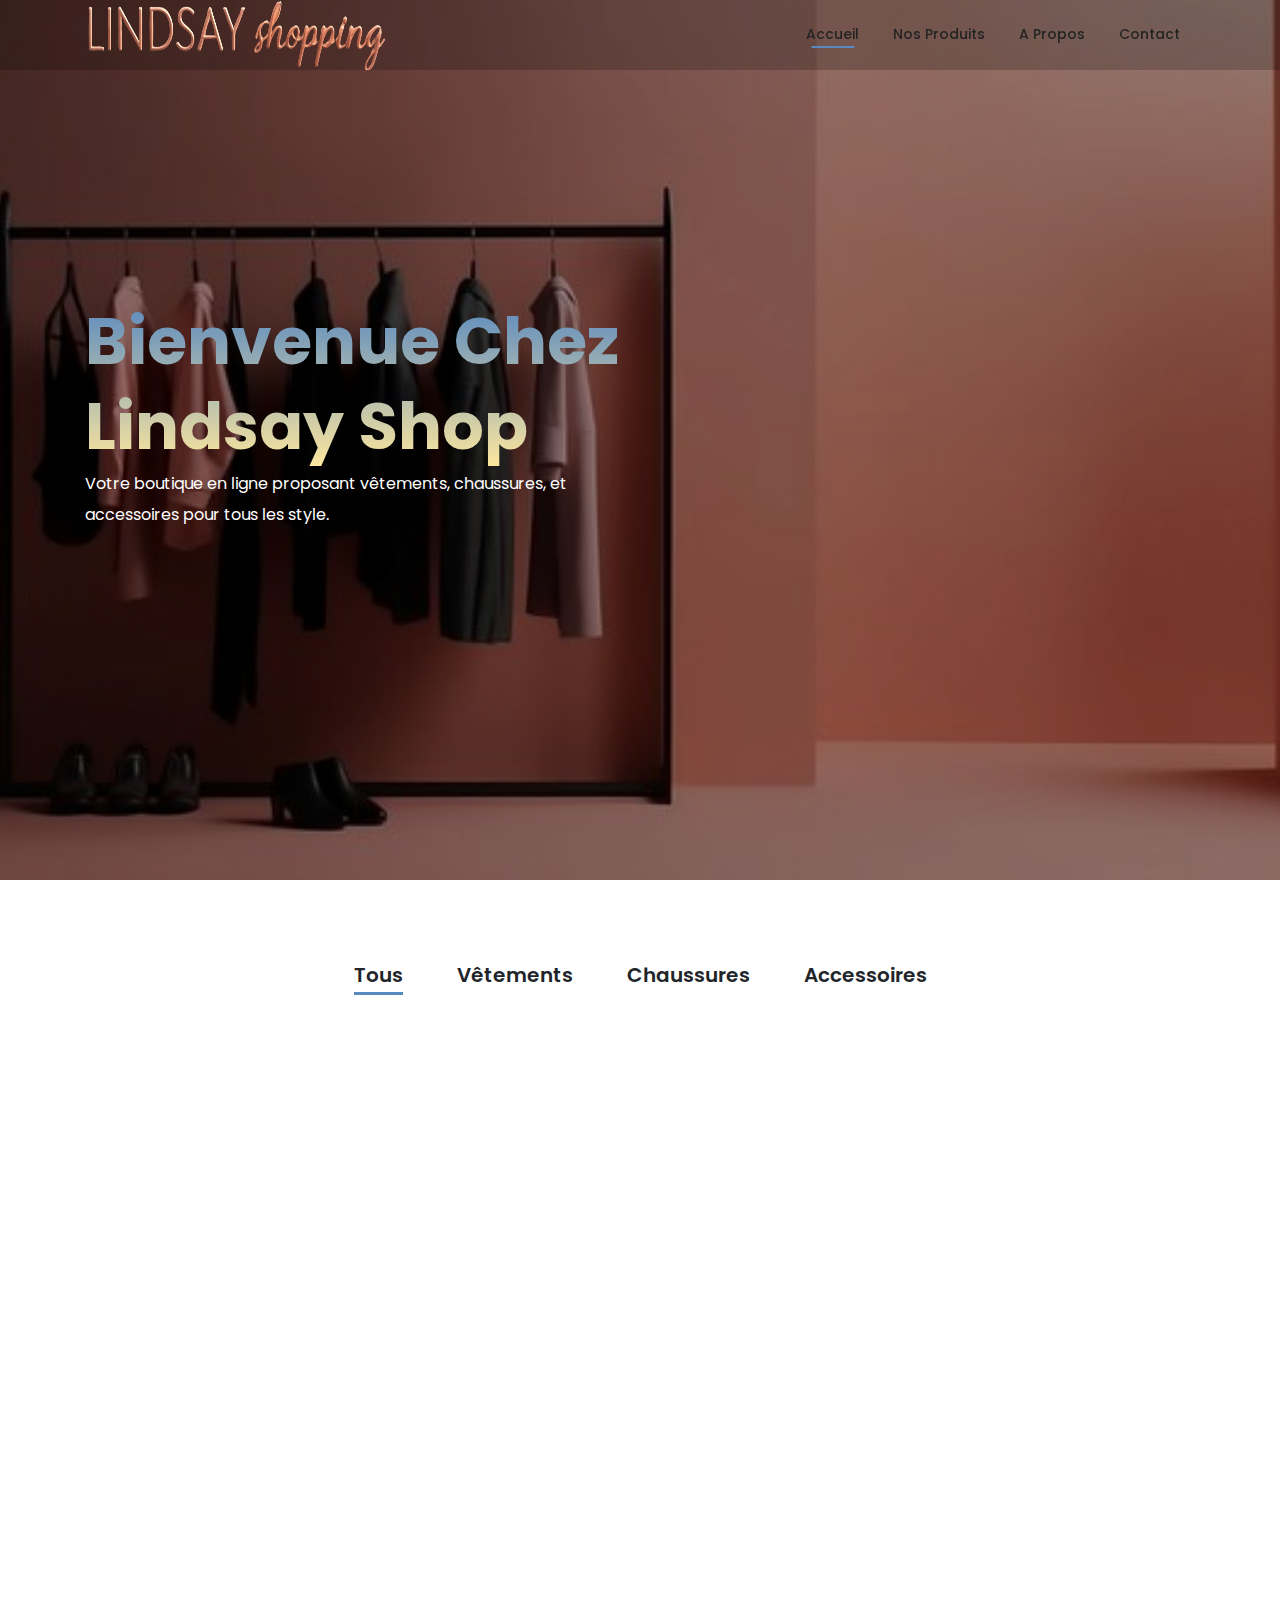
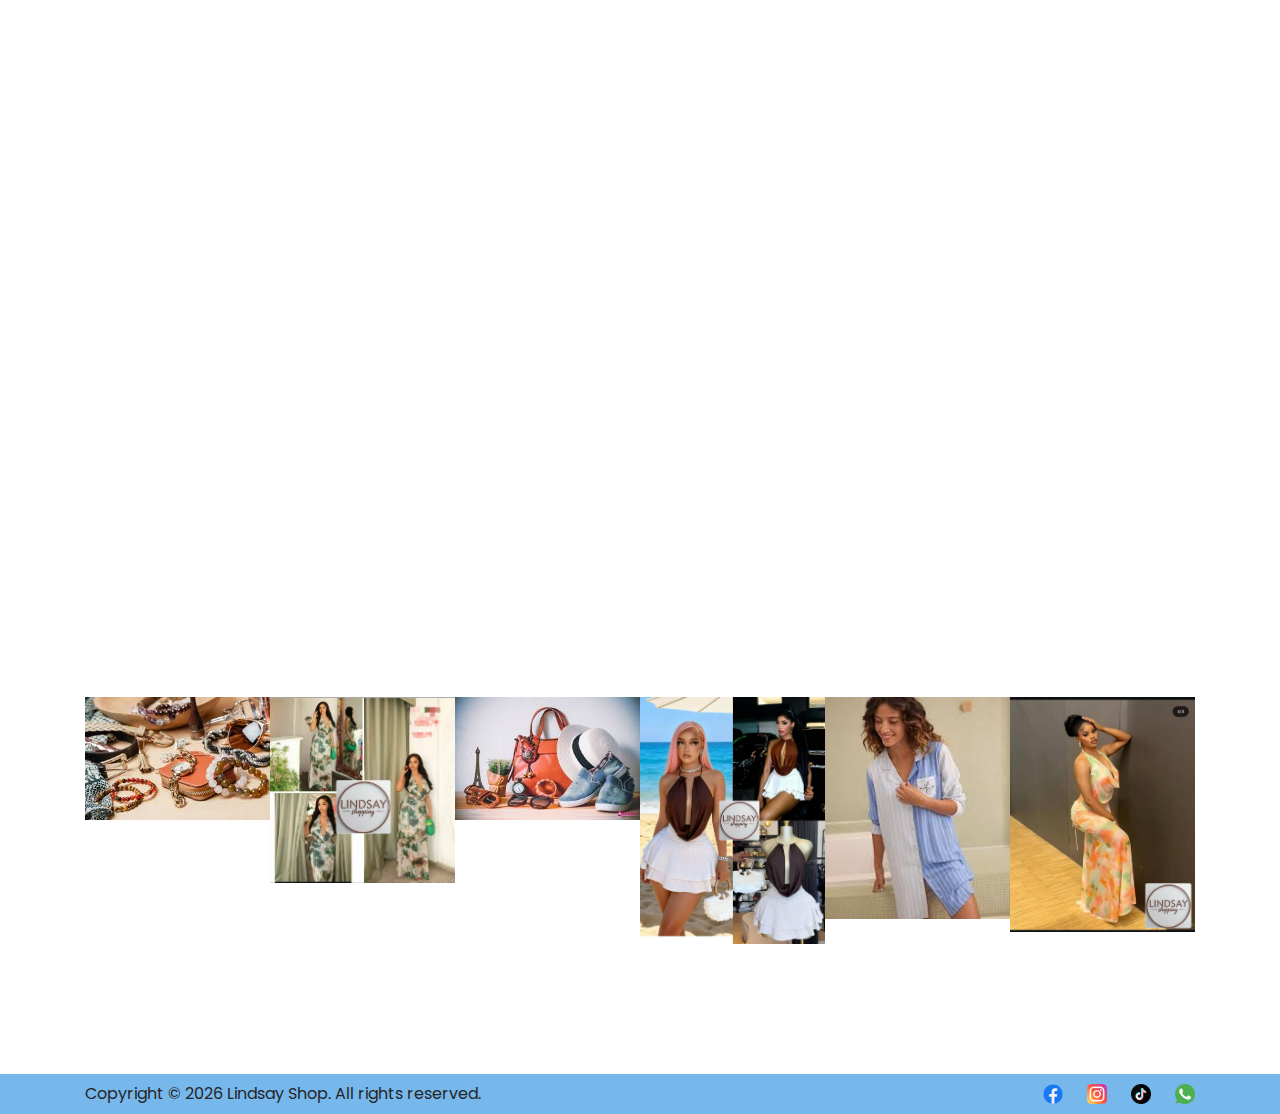
<file: index.html>
<!DOCTYPE html>
<html lang="en">

<head>

    <meta charset="UTF-8">
    <meta name="description" content="Boutique en ligne Lindsay Shop : vêtements, chaussures et accessoires pour tous les styles.">
    <meta http-equiv="X-UA-Compatible" content="IE=edge">
    <meta name="viewport" content="width=device-width, initial-scale=1, shrink-to-fit=no">

    <!-- Title -->
    <title>Lindsay Shop</title>

    <!-- Favicon -->
    <link rel="icon" href="img/core-img/logo.png">

    <!-- Stylesheet -->
    <link rel="stylesheet" href="style.css">

</head>

<body>
    <!-- Preloader -->
    <div id="preloader">
        <div class="loader"></div>
    </div>
    <!-- /Preloader -->

    <!-- Top Search Form Area -->
    <div class="top-search-area">
        <div class="modal fade" id="searchModal" tabindex="-1" role="dialog" aria-hidden="true">
            <div class="modal-dialog modal-dialog-centered" role="document">
                <div class="modal-content">
                    <div class="modal-body">
                        <!-- Close -->
                        <button type="button" class="btn close-btn" data-dismiss="modal"><i class="ti-close"></i></button>
                        <!-- Form -->
                        <form action="#" method="post">
                            <input type="search" name="top-search-bar" class="form-control" placeholder="Search and hit enter...">
                            <button type="submit">Search</button>
                        </form>
                    </div>
                </div>
            </div>
        </div>
    </div>

    <!-- Header Area Start -->
    <header class="header-area">
        <!-- Main Header Start -->
        <div class="main-header-area">
            <div class="classy-nav-container breakpoint-off">
                <div class="container">
                    <!-- Classy Menu -->
                    <nav class="classy-navbar justify-content-between" id="alimeNav">

                        <!-- Logo -->
                        <!-- <a class="nav-brand" href="index.html"><img src="img/core-img/logo.png" alt=""></a> -->

                        <!-- Navbar Toggler -->
                        <div class="classy-navbar-toggler">
                            <span class="navbarToggler"><span></span><span></span><span></span></span>
                        </div>
                        <!-- Logo -->
                        <a class="nav-brand" href="index.html"><img src="img/core-img/logo2.png"></a>
                        <!-- Menu -->
                        <div class="classy-menu">
                            <!-- Menu Close Button -->
                            <div class="classycloseIcon">
                                <div class="cross-wrap"><span class="top"></span><span class="bottom"></span></div>
                            </div>
                            <!-- Nav Start -->
                            <div class="classynav">
                                <ul id="nav">
                                    <li class="active"><a href="index.html">Accueil</a></li>
                                    <li><a href="produits.html">Nos Produits</a></li>
                                    <li><a href="about.html">A Propos</a></li>
                                    <li><a href="contact.html">Contact</a></li>
                                </ul>
                                <!-- Nav End -->
                            </div>
                    </nav>
                </div>
            </div>
        </div>
    </header>
    <!-- Header Area End -->

    <!-- Welcome Area Start -->
    <section class="welcome-area">
        <div class="welcome-slides owl-carousel">
            <!-- Single Slide -->
            <div class="single-welcome-slide bg-img bg-overlay" style="background-image: url(img/bg-img/1.jpg);">
                <div class="container h-100">
                    <div class="row h-100 align-items-center">
                        <!-- Welcome Text -->
                        <div class="col-12 col-lg-8 col-xl-6">
                            <div class="welcome-text">
                                <h2 data-animation="bounceInDown" data-delay="900ms">Bienvenue Chez <br>Lindsay Shop</h2>
                                <p data-animation="bounceInDown" data-delay="500ms">Votre boutique en ligne proposant vêtements, chaussures, et accessoires pour tous les style.</p>
                            </div>
                        </div>
                    </div>
                </div>
            </div>
        </div>
    </section>
    <!-- Welcome Area End -->

    <!-- Gallery Area Start -->
    <div class="alime-portfolio-area section-padding-80 clearfix">
        <div class="container-fluid">
            <div class="row">
                <div class="col-12">
                    <!-- Projects Menu -->
                    <div class="alime-projects-menu">
                        <div class="portfolio-menu text-center">
                            <button class="btn active" data-filter="*">Tous</button>
                            <button class="btn" data-filter=".vêtements">Vêtements</button>
                            <button class="btn" data-filter=".chaussures">Chaussures</button>
                            <button class="btn" data-filter=".accessoires">Accessoires</button>
                        </div>
                    </div>
                </div>
            </div>

            <div class="row alime-portfolio">
                <!-- Single Gallery Item -->
                <div class="col-12 col-sm-6 col-lg-3 single_gallery_item chaussures mb-30 wow fadeInUp" data-wow-delay="100ms">
                    <div class="single-portfolio-content">
                        <img src="img/bg-img/IMG-20251220-WA0013.jpg" alt="">
                    </div>
                </div>

                <!-- Single Gallery Item -->
                <div class="col-12 col-sm-6 col-lg-3 single_gallery_item accessoires  mb-30 wow fadeInUp" data-wow-delay="300ms">
                    <div class="single-portfolio-content">
                        <img src="img/bg-img/téléchargement.jpg" alt="">
                    </div>
                </div>

                <!-- Single Gallery Item -->
                <div class="col-12 col-sm-6 col-lg-3 single_gallery_item chaussures  mb-30 wow fadeInUp" data-wow-delay="300ms">
                    <div class="single-portfolio-content">
                        <img src="img/bg-img/IMG-20251220-WA0042.jpg" alt="">
                    </div>
                </div>

                <!-- Single Gallery Item -->
                <div class="col-12 col-sm-6 col-lg-3 single_gallery_item accessoires mb-30 wow fadeInUp" data-wow-delay="500ms">
                    <div class="single-portfolio-content">
                        <img src="img/bg-img/téléchargement (5).jpg" alt="">
                    </div>
                </div>

                <!-- Single Gallery Item -->
                <div class="col-12 col-sm-6 col-lg-3 single_gallery_item vêtements mb-30 wow fadeInUp" data-wow-delay="700ms">
                    <div class="single-portfolio-content">
                        <img src="img/bg-img/IMG-20251220-WA0043.jpg" alt="">
                    </div>
                </div>

                <!-- Single Gallery Item -->
                <div class="col-12 col-sm-6 col-lg-3 single_gallery_item chaussures mb-30 wow fadeInUp" data-wow-delay="100ms">
                    <div class="single-portfolio-content">
                        <img src="img/bg-img/IMG-20251220-WA0012.jpg" alt="">
                    </div>
                </div>

                <!-- Single Gallery Item -->
                <div class="col-12 col-sm-6 col-lg-3 single_gallery_item accessoires mb-30 wow fadeInUp" data-wow-delay="500ms">
                    <div class="single-portfolio-content">
                        <img src="img/bg-img/téléchargement (2).jpg" alt="">
                    </div>
                </div>

                <!-- Single Gallery Item -->
                <div class="col-12 col-sm-6 col-lg-3 single_gallery_item vêtements mb-30 wow fadeInUp" data-wow-delay="500ms">
                    <div class="single-portfolio-content">
                        <img src="img/bg-img/IMG-20251220-WA0036.jpg" alt="">
                    </div>
                </div>

                <!-- Single Gallery Item -->
                <div class="col-12 col-sm-6 col-lg-3 single_gallery_item chaussures mb-30 wow fadeInUp" data-wow-delay="700ms">
                    <div class="single-portfolio-content">
                        <img src="img/bg-img/IMG-20251220-WA0032.jpg" alt="">
                    </div>
                </div>

                <!-- Single Gallery Item -->
                <div class="col-12 col-sm-6 col-lg-3 single_gallery_item accessoires mb-30 wow fadeInUp" data-wow-delay="500ms">
                    <div class="single-portfolio-content">
                        <img src="img/bg-img/téléchargement (6).jpg" alt="">
                    </div>
                </div>

                <!-- Single Gallery Item -->
                <div class="col-12 col-sm-6 col-lg-3 single_gallery_item vêtements mb-30 wow fadeInUp" data-wow-delay="300ms">
                    <div class="single-portfolio-content">
                        <img src="img/bg-img/IMG-20251220-WA0002.jpg" alt="">
                        
                    </div>
                </div>

                <!-- Single Gallery Item -->
                <div class="col-12 col-sm-6 col-lg-3 single_gallery_item accessoires mb-30 wow fadeInUp" data-wow-delay="500ms">
                    <div class="single-portfolio-content">
                        <img src="img/bg-img/téléchargement (1).jpg" alt="">
                    </div>
                </div>
                <!-- Single Gallery Item -->
                <div class="col-12 col-sm-6 col-lg-3 single_gallery_item vêtements mb-30 wow fadeInUp" data-wow-delay="300ms">
                    <div class="single-portfolio-content">
                        <img src="img/bg-img/IMG-20251220-WA0005.jpg" alt="">
                    </div>
                </div>

                <!-- Single Gallery Item -->
                <div class="col-12 col-sm-6 col-lg-3 single_gallery_item vêtements mb-30 wow fadeInUp" data-wow-delay="300ms">
                    <div class="single-portfolio-content">
                        <img src="img/bg-img/IMG-20251220-WA0008.jpg" alt="">
                    </div>
                </div>
         
        </div>
    </div>
    <!-- Gallery Area End -->

    <!-- Follow Area Start -->
    <section class="instagram-area section-padding-80-50">
        <div class="container">
            <div class="row">
                <div class="col-12">
                    <div class="instragram-feed-area owl-carousel">
            <!-- Single Instagram Item -->
            <div class="single-instagram-item">
                <img src="img/bg-img/téléchargement (9).jpg" alt="">
                <div class="instagram-hover-content text-center d-flex align-items-center justify-content-center">
                    <a href="#">
                        <i class="ti-instagram" aria-hidden="true"></i>
                        <span>Lindsayamadi</span>
                    </a>
                </div>
            </div>
            <!-- Single Instagram Item -->
            <div class="single-instagram-item">
                <img src="img/bg-img/IMG-20251220-WA0003.jpg" alt="">
                <div class="instagram-hover-content text-center d-flex align-items-center justify-content-center">
                    <a href="#">
                        <i class="ti-instagram" aria-hidden="true"></i>
                        <span>Lindsayamadi</span>
                    </a>
                </div>
            </div>
            <!-- Single Instagram Item -->
            <div class="single-instagram-item">
                <img src="img/bg-img/téléchargement (10).jpg" alt="">
                <div class="instagram-hover-content text-center d-flex align-items-center justify-content-center">
                    <a href="#">
                        <i class="ti-instagram" aria-hidden="true"></i>
                        <span>Lindsayamadi</span>
                    </a>
                </div>
            </div>
            <!-- Single Instagram Item -->
            <div class="single-instagram-item">
                <img src="img/bg-img/IMG-20251220-WA0045.jpg" alt="">
                <div class="instagram-hover-content text-center d-flex align-items-center justify-content-center">
                    <a href="#">
                        <i class="ti-instagram" aria-hidden="true"></i>
                        <span>Lindsayamadi</span>
                    </a>
                </div>
            </div>
            <!-- Single Instagram Item -->
            <div class="single-instagram-item">
                <img src="img/bg-img/téléchargement (11).jpg" alt="">
                <div class="instagram-hover-content text-center d-flex align-items-center justify-content-center">
                    <a href="#">
                        <i class="ti-instagram" aria-hidden="true"></i>
                        <span>Lindsayamadi</span>
                    </a>
                </div>
            </div>
            <!-- Single Instagram Item -->
            <div class="single-instagram-item">
                <img src="img/bg-img/IMG-20251220-WA0001.jpg" alt="">
                <div class="instagram-hover-content text-center d-flex align-items-center justify-content-center">
                    <a href="#">
                        <i class="ti-instagram" aria-hidden="true"></i>
                        <span>Lindsayamadi</span>
                    </a>
                </div>
            </div>
            
        </div>
                    </div>
                </div>
            </div>
        </div>
    </section>
    <!-- Follow Area End -->

    <!-- Footer Area Start -->
    <footer class="footer-area" style="background-color: rgb(118, 183, 236); color: rgb(12, 9, 9);">
        <div class="container">
            <div class="row">
                <div class="col-12">
                    <div class="footer-content d-flex align-items-center justify-content-between">
                        <!-- Copywrite Text -->
                        <div class="copywrite-text">
                            <p>Copyright &copy; <script>document.write(new Date().getFullYear());</script> Lindsay Shop. All rights reserved.</p>
                        </div>
                        <!-- Footer Logo -->
        
                        <!-- Social Info -->
                        <div class="social-info">
                            <a href="https://www.facebook.com/lindsay.amadi"><img src="img/core-img/facebook.png" alt="facebook" style="width: 20px; height: 20px;"></a>
                            <a href="https://www.instagram.com/lindsayamadi?igsh=N21vOTY0djBqanpz"><img src="img/core-img/instagram.png" alt="instagram" style="width: 20px; height: 20px;"></a>
                            <a href="https://www.tiktok.com/@lindsay.shopping8"><img src="img/core-img/tiktok.png" alt="tiktok" style="width: 20px; height: 20px;"></a>
                            <a href="http://wa.me/697909401"><img src="img/core-img/whatsapp.png" alt="WhatsApp" style="width: 20px; height: 20px;"></a>
                        </div>
                    </div>
                </div>
            </div>
        </div>
    </footer>
    <!-- Footer Area End -->

    <!-- **** All JS Files ***** -->
    <!-- jQuery 2.2.4 -->
    <script src="js/jquery.min.js"></script>
    <!-- Popper -->
    <script src="js/popper.min.js"></script>
    <!-- Bootstrap -->
    <script src="js/bootstrap.min.js"></script>
    <!-- All Plugins -->
    <script src="js/alime.bundle.js"></script>
    <!-- Active -->
    <script src="js/default-assets/active.js"></script>

</body>

</html>
</file>
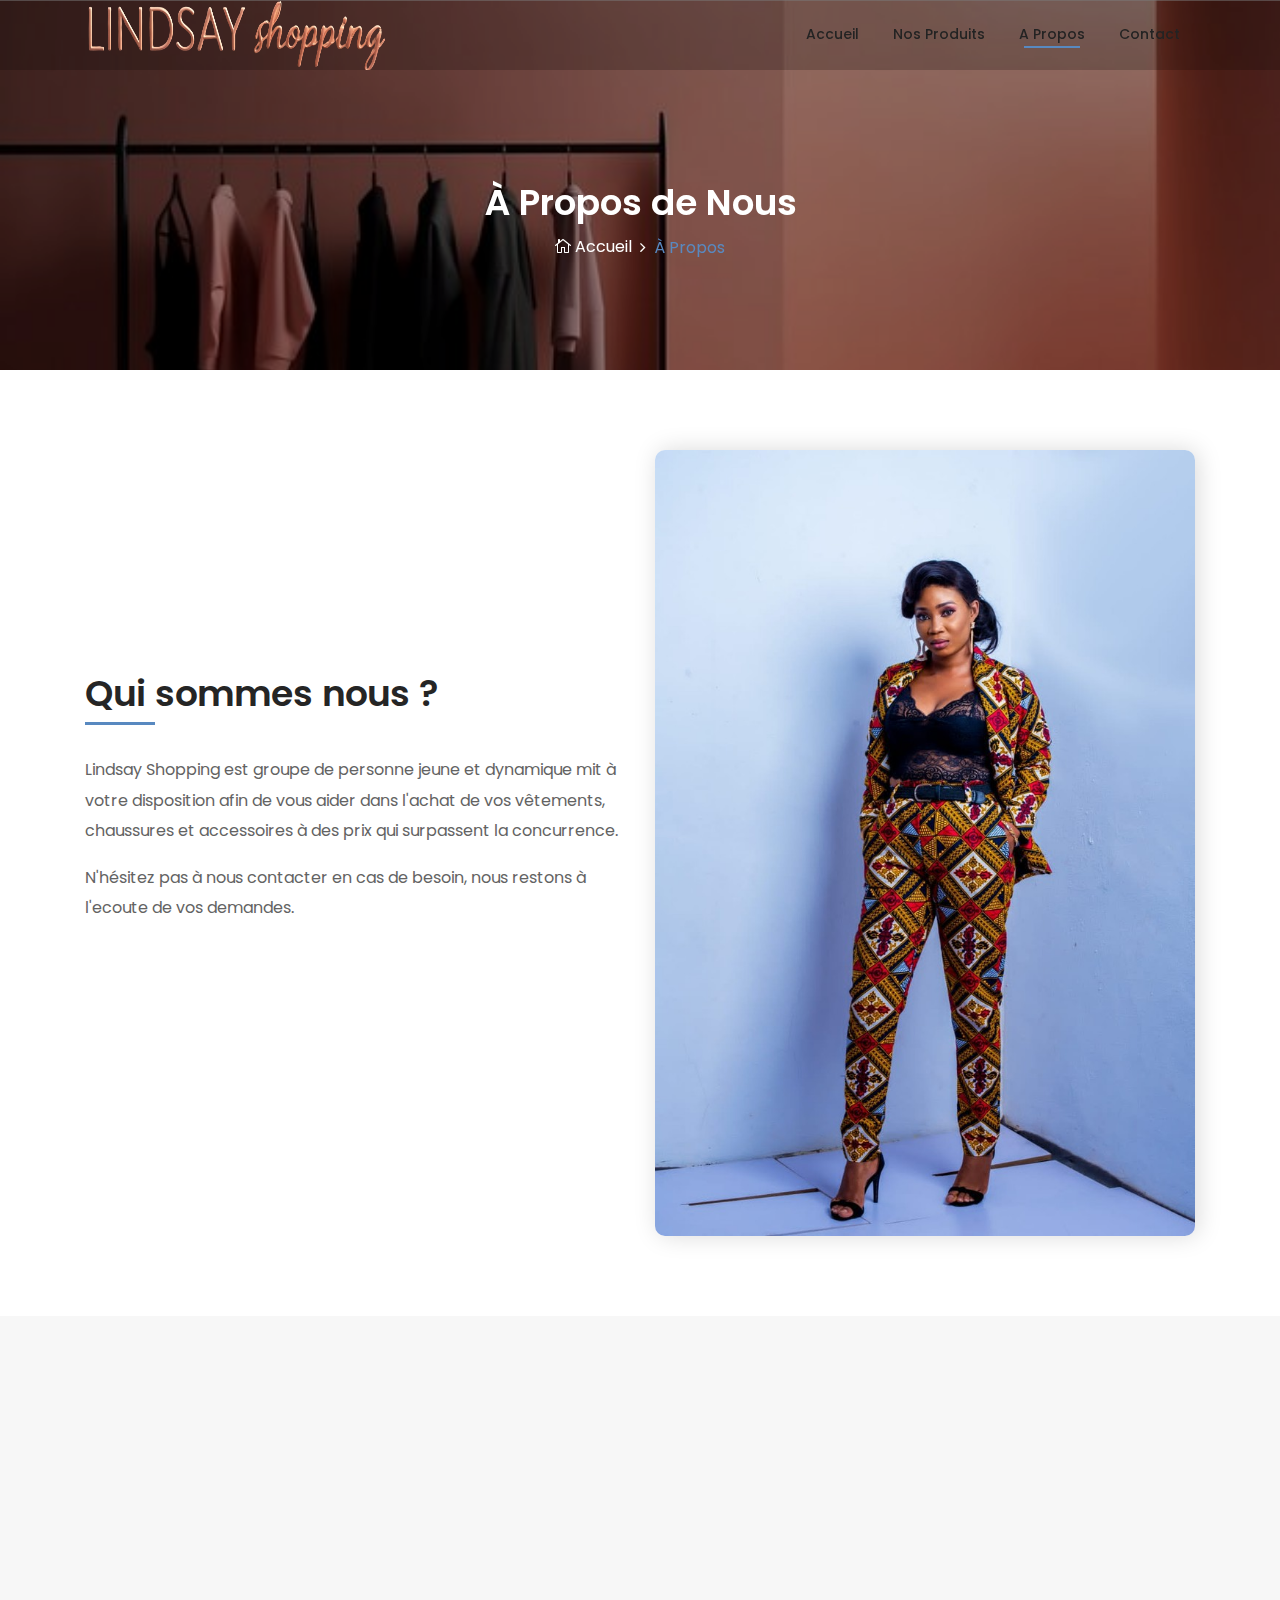
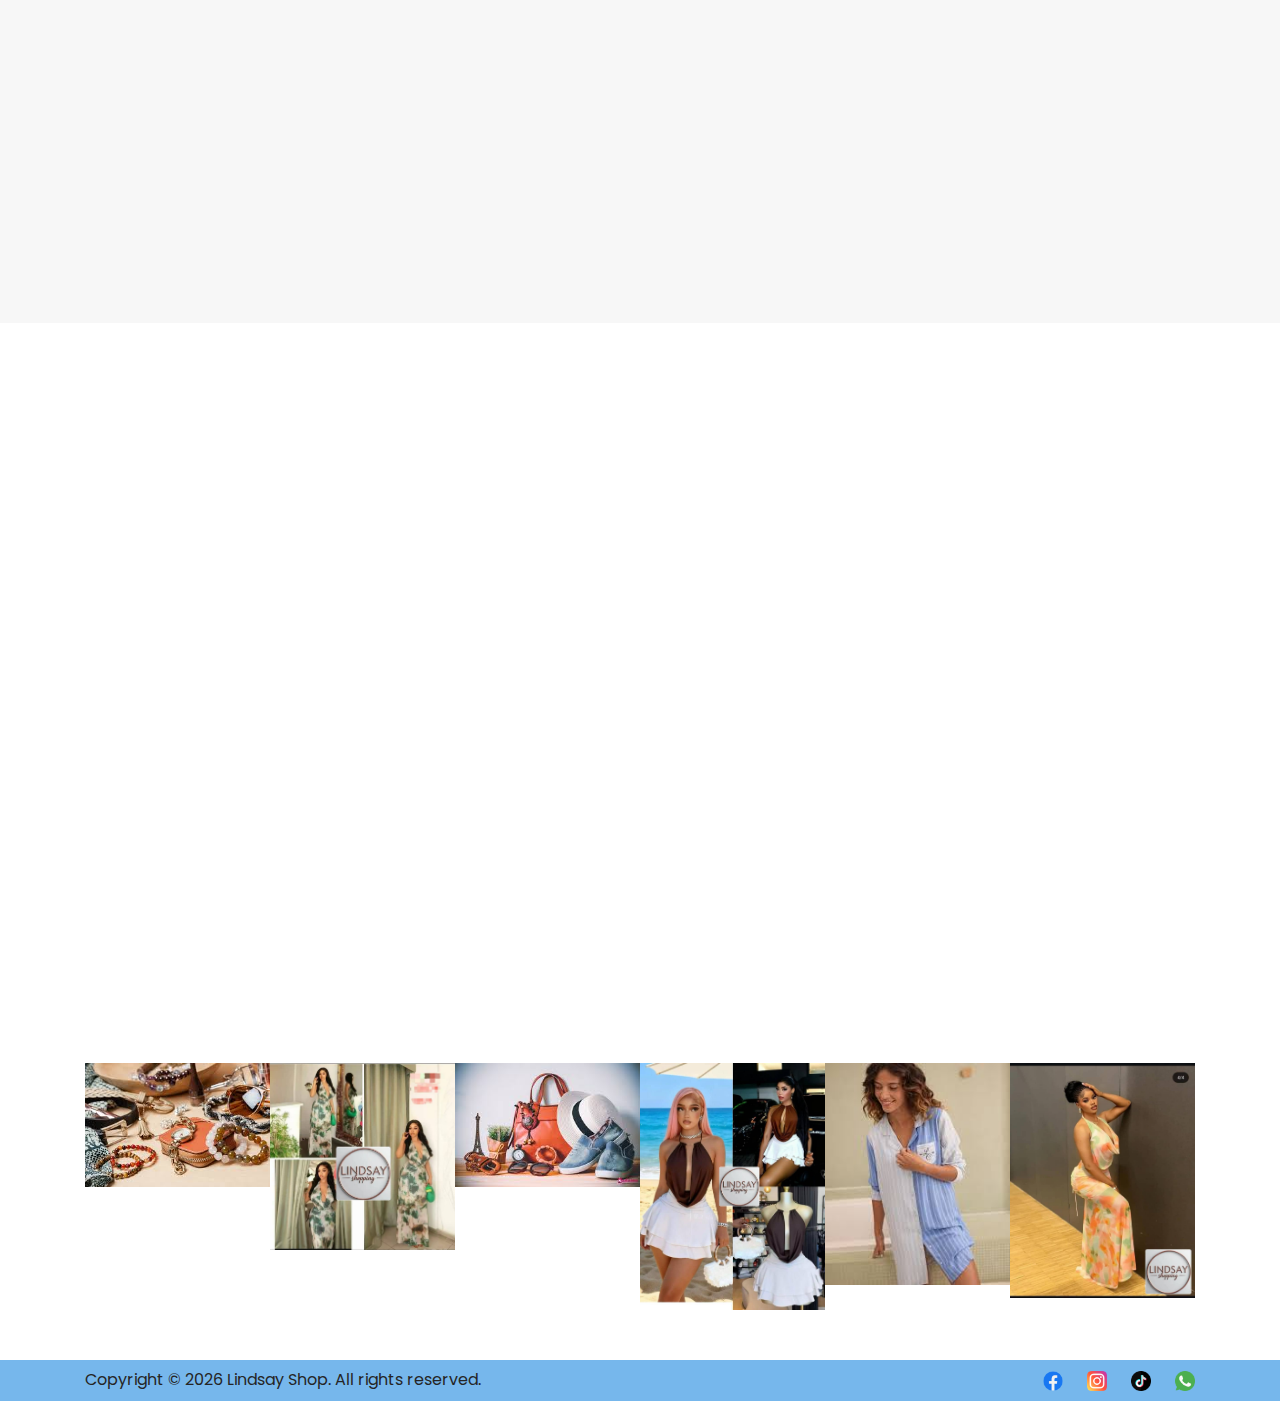
<file: about.html>
<!DOCTYPE html>
<html lang="en">


<!-- Mirrored from preview.colorlib.com/theme/alime/about.html by HTTrack Website Copier/3.x [XR&CO'2014], Sun, 14 Dec 2025 23:32:51 GMT -->
<head>
    <meta charset="UTF-8">
    <meta name="description" content="">
    <meta http-equiv="X-UA-Compatible" content="IE=edge">
    <meta name="viewport" content="width=device-width, initial-scale=1, shrink-to-fit=no">

    <!-- Title -->
    <title>Lindsay shopping</title>

    <!-- Favicon -->
    <link rel="icon" href="img/core-img/logo.png">

    <!-- Stylesheet -->
    <link rel="stylesheet" href="style.css">

</head>

<body>
    <!-- Preloader -->
    <div id="preloader">
        <div class="loader"></div>
    </div>
    <!-- /Preloader -->

    <!-- Top Search Form Area -->
    <div class="top-search-area">
        <div class="modal fade" id="searchModal" tabindex="-1" role="dialog" aria-hidden="true">
            <div class="modal-dialog modal-dialog-centered" role="document">
                <div class="modal-content">
                    <div class="modal-body">
                        <!-- Close -->
                        <button type="button" class="btn close-btn" data-dismiss="modal"><i class="ti-close"></i></button>
                        <!-- Form -->
                        <form action="https://preview.colorlib.com/theme/alime/index.html" method="post">
                            <input type="search" name="top-search-bar" class="form-control" placeholder="Search and hit enter...">
                            <button type="submit">Search</button>
                        </form>
                    </div>
                </div>
            </div>
        </div>
    </div>

   <!-- Header Area Start -->
    <header class="header-area">
        <!-- Main Header Start -->
        <div class="main-header-area">
            <div class="classy-nav-container breakpoint-off">
                <div class="container">
                    <!-- Classy Menu -->
                    <nav class="classy-navbar justify-content-between" id="alimeNav">

                        <!-- Logo -->
                        <!-- <a class="nav-brand" href="index.html"><img src="img/core-img/logo.png" alt=""></a> -->

                        <!-- Navbar Toggler -->
                        <div class="classy-navbar-toggler">
                            <span class="navbarToggler"><span></span><span></span><span></span></span>
                        </div>
                            <!-- Logo -->
                             <a class="nav-brand" href="index.html"><img src="img/core-img/logo2.png" alt="logo""></a>
                        <!-- Menu -->
                        <div class="classy-menu">
                            
                            <div class="classycloseIcon">
                                <div class="cross-wrap"><span class="top"></span><span class="bottom"></span></div>
                            </div>
                            <!-- Nav Start -->
                            <div class="classynav">
                                <ul id="nav">
                                    <li><a href="index.html">Accueil</a></li>
                                    <li><a href="produits.html">Nos Produits</a></li>
                                    <li class="active"><a href="about.html">A Propos</a></li>
                                    <li><a href="contact.html">Contact</a></li>
                                </ul>
                                <!-- Nav End -->
                            </div>
                    </nav>
                </div>
            </div>
        </div>
    </header>
    <!-- Header Area End -->

    <!-- Breadcrumb Area Start -->
    <section class="breadcrumb-area bg-img bg-overlay jarallax" style="background-image: url(img/bg-img/1.jpg);">
        <div class="container h-100">
            <div class="row h-100 align-items-center">
                <div class="col-12">
                    <div class="breadcrumb-content text-center">
                        <h2 class="page-title">À Propos de Nous</h2>
                        <nav aria-label="breadcrumb">
                            <ol class="breadcrumb justify-content-center">
                                <li class="breadcrumb-item"><a href="index.html"><i class="icon_house_alt"></i> Accueil</a></li>
                                <li class="breadcrumb-item active" aria-current="page">À Propos</li>
                            </ol>
                        </nav>
                    </div>
                </div>
            </div>
        </div>
    </section>
    <!-- Breadcrumb Area End -->

    <!-- About Us Area Start -->
    <div class="about-us-area section-padding-80-0 clearfix">
        <div class="container">
            <div class="row align-items-center">
                <div class="col-12 col-lg-6">
                    <div class="about-us-content mb-80">
                        <h3 class="wow fadeInUp" data-wow-delay="100ms">Qui sommes nous ?</h3>
                        <div class="line wow fadeInUp" data-wow-delay="200ms"></div>
                        <p class="wow fadeInUp" data-wow-delay="300ms">Lindsay Shopping est groupe de personne jeune et dynamique mit à votre disposition afin de vous aider dans l'achat de vos vêtements, chaussures et accessoires à des prix qui surpassent la concurrence. </p>
                        <p class="wow fadeInUp" data-wow-delay="400ms">N'hésitez pas à nous contacter en cas de besoin, nous restons à l'ecoute de vos demandes.</p>
                        <a class="btn alime-btn btn-2 mt-30 wow fadeInUp" data-wow-delay="500ms" href="https://wa.me/237697909401" target="_blank">Contactez Nous!</a>
                    </div>
                </div>
                <div class="col-12 col-lg-6">
                    <div class="about-video-area mb-80 wow fadeInUp" data-wow-delay="100ms">
                        <img src="img/bg-img/couv.jpg" alt="">
                        
                    </div>
                </div>
            </div>
        </div>
    </div>
    <!-- About Us Area End -->

    <!-- Why Choose Us Area Start -->
    <section class="why-choose-us-area bg-gray section-padding-80-0 clearfix">
        <div class="container">
            <div class="row">
                <div class="col-12">
                    <div class="section-heading text-center wow fadeInUp" data-wow-delay="100ms">
                        <h2>Pourquoi Nous ?</h2>
                    </div>
                </div>
            </div>

            <div class="row">
                <!-- Single Why Choose Area -->
                <div class="col-md-6 col-lg-4">
                    <div class="why-choose-us-content text-center mb-80 wow fadeInUp" data-wow-delay="100ms">
                        <div class="chosse-us-icon">
                            <i class="fa fa-briefcase" aria-hidden="true"></i>
                        </div>
                        <h4>Qualité Du Service</h4>
                        <p>Nous garantissons une qualité irréprochable pour tous nos produits. Notre équipe vérifie chaque article avant la livraison pour assurer votre satisfaction totale.</p>
                    </div>
                </div>

                <!-- Single Why Choose Area -->
                <div class="col-md-6 col-lg-4">
                    <div class="why-choose-us-content text-center mb-80 wow fadeInUp" data-wow-delay="300ms">
                        <div class="chosse-us-icon">
                            <i class="fa fa-cart-plus" aria-hidden="true"></i>
                        </div>
                        <h4>Prix Imbatable</h4>
                        <p>Profitez de nos tarifs compétitifs et de nos réductions régulières. Nous offrons le meilleur rapport qualité-prix du marché sans compromis sur la qualité.</p>
                    </div>
                </div>

                <!-- Single Why Choose Area -->
                <div class="col-md-6 col-lg-4">
                    <div class="why-choose-us-content text-center mb-80 wow fadeInUp" data-wow-delay="500ms">
                        <div class="chosse-us-icon">
                            <i class="fa fa-child" aria-hidden="true"></i>
                        </div>
                        <h4>Fidélisation de la clientèle</h4>
                        <p>Nos clients fidèles bénéficient de programmes de récompense exclusifs et d'accès prioritaire à nos nouvelles collections et promotions spéciales.</p>
                    </div>
                </div>
            </div>
        </div>
    </section>
    <!-- Why Choose  us Area End -->

    <!-- Our Team Area Start -->
    <section class="our-team-area section-padding-80-50">
        <div class="container">
            <div class="row">
                <div class="col-12">
                    <div class="section-heading text-center wow fadeInUp" data-wow-delay="100ms">
                        <h2>Nos clients satisfaits</h2>
                    </div>
                </div>
            </div>

            <div class="row">
                <!-- Team Member Area -->
                <div class="col-md-6 col-xl-3">
                    <div class="team-content-area text-center mb-30 wow fadeInUp" data-wow-delay="700ms">
                        <div class="member-thumb">
                            <img src="img/bg-img/cm1.jpg" alt="">
                        </div>
                        <h5>Amandine Mbock</h5>
                        <span>"J'ai accordé une totale confiance à Lindsay Shopping et j'ai toujours été satisfait"</span>
                        
                    </div>
                </div>

                <!-- Team Member Area -->
                <div class="col-md-6 col-xl-3">
                    <div class="team-content-area text-center mb-30 wow fadeInUp" data-wow-delay="700ms">
                        <div class="member-thumb">
                            <img src="img/bg-img/cm2.jpg" alt="">
                        </div>
                        <h5>Christelle Kamga</h5>
                        <span>"Excellente qualité de produits et une livraison rapide. Je recommande vivement !"</span>
                        
                    </div>
                </div>

                <!-- Team Member Area -->
                <div class="col-md-6 col-xl-3">
                    <div class="team-content-area text-center mb-30 wow fadeInUp" data-wow-delay="700ms">
                        <div class="member-thumb">
                            <img src="img/bg-img/cm3.jpg" alt="">
                        </div>
                        <h5>Sophie Djamdja</h5>
                        <span>"Les prix sont vraiment imbattables et le service client est très réactif. Parfait !"</span>
                        
                    </div>
                </div>

                <!-- Team Member Area -->
                <div class="col-md-6 col-xl-3">
                    <div class="team-content-area text-center mb-30 wow fadeInUp" data-wow-delay="700ms">
                        <div class="member-thumb">
                            <img src="img/bg-img/cm4.jpg" alt="">
                        </div>
                        <h5>Francine Motchie</h5>
                        <span>"Une équipe dynamique et à l'écoute. Je suis devenue une fidèle cliente !"</span>
                        
                    </div>
                </div>
            </div>
        </div>
    </section>
    <!-- Our Team Area End -->

    <!-- Instagram Feed Area -->
    <section class="instagram-area section-padding-80-50">
        <div class="container">
            <div class="row">
                <div class="col-12">
                    <div class="instragram-feed-area owl-carousel">
            <!-- Single Instagram Item -->
            <div class="single-instagram-item">
                <img src="img/bg-img/téléchargement (9).jpg" alt="">
                <div class="instagram-hover-content text-center d-flex align-items-center justify-content-center">
                    <a href="#">
                        <i class="ti-instagram" aria-hidden="true"></i>
                        <span>Lindsayamadi</span>
                    </a>
                </div>
            </div>
            <!-- Single Instagram Item -->
            <div class="single-instagram-item">
                <img src="img/bg-img/IMG-20251220-WA0003.jpg" alt="">
                <div class="instagram-hover-content text-center d-flex align-items-center justify-content-center">
                    <a href="#">
                        <i class="ti-instagram" aria-hidden="true"></i>
                        <span>Lindsayamadi</span>
                    </a>
                </div>
            </div>
            <!-- Single Instagram Item -->
            <div class="single-instagram-item">
                <img src="img/bg-img/téléchargement (10).jpg" alt="">
                <div class="instagram-hover-content text-center d-flex align-items-center justify-content-center">
                    <a href="#">
                        <i class="ti-instagram" aria-hidden="true"></i>
                        <span>Lindsayamadi</span>
                    </a>
                </div>
            </div>
            <!-- Single Instagram Item -->
            <div class="single-instagram-item">
                <img src="img/bg-img/IMG-20251220-WA0045.jpg" alt="">
                <div class="instagram-hover-content text-center d-flex align-items-center justify-content-center">
                    <a href="#">
                        <i class="ti-instagram" aria-hidden="true"></i>
                        <span>Lindsayamadi</span>
                    </a>
                </div>
            </div>
            <!-- Single Instagram Item -->
            <div class="single-instagram-item">
                <img src="img/bg-img/téléchargement (11).jpg" alt="">
                <div class="instagram-hover-content text-center d-flex align-items-center justify-content-center">
                    <a href="#">
                        <i class="ti-instagram" aria-hidden="true"></i>
                        <span>Lindsayamadi</span>
                    </a>
                </div>
            </div>
            <!-- Single Instagram Item -->
            <div class="single-instagram-item">
                <img src="img/bg-img/IMG-20251220-WA0001.jpg" alt="">
                <div class="instagram-hover-content text-center d-flex align-items-center justify-content-center">
                    <a href="#">
                        <i class="ti-instagram" aria-hidden="true"></i>
                        <span>Lindsayamadi</span>
                    </a>
                </div>
            </div>
            
        </div>
                    </div>
                </div>
            </div>
        </div>
    </section>
    <!-- Instagram Feed Area End -->

    <!-- Footer Area Start -->
    <footer class="footer-area" style="background-color: rgb(118, 183, 236); color: rgb(12, 9, 9);">
        <div class="container">
            <div class="row">
                <div class="col-12">
                    <div class="footer-content d-flex align-items-center justify-content-between">
                        <!-- Copywrite Text -->
                        <div class="copywrite-text">
                            <p>Copyright &copy; <script>document.write(new Date().getFullYear());</script> Lindsay Shop. All rights reserved.</p>
                        </div>
                        <!-- Footer Logo -->
                       
                        <!-- Social Info -->
                        <div class="social-info">
                            <a href="https://www.facebook.com/lindsay.amadi"><img src="img/core-img/facebook.png" alt="facebook" style="width: 20px; height: 20px;"></a>
                            <a href="https://www.instagram.com/lindsayamadi?igsh=N21vOTY0djBqanpz"><img src="img/core-img/instagram.png" alt="instagram" style="width: 20px; height: 20px;"></a>
                            <a href="https://www.tiktok.com/@lindsay.shopping8"><img src="img/core-img/tiktok.png" alt="tiktok" style="width: 20px; height: 20px;"></a>
                            <a href="https://wa.me/237697909401"><img src="img/core-img/whatsapp.png" alt="WhatsApp" style="width: 20px; height: 20px;"></a>
                        </div>
                    </div>
                </div>
            </div>
        </div>
    </footer>
    <!-- Footer Area End -->

    <!-- **** All JS Files ***** -->
    <!-- jQuery 2.2.4 -->
    <script src="js/jquery.min.js"></script>
    <!-- Popper -->
    <script src="js/popper.min.js"></script>
    <!-- Bootstrap -->
    <script src="js/bootstrap.min.js"></script>
    <!-- All Plugins -->
    <script src="js/alime.bundle.js"></script>
    <!-- Active -->
    <script src="js/default-assets/active.js"></script>

    <!-- Global site tag (gtag.js) - Google Analytics -->
<script async src="https://www.googletagmanager.com/gtag/js?id=UA-23581568-13"></script>
<script>
  window.dataLayer = window.dataLayer || [];
  function gtag(){dataLayer.push(arguments);}
  gtag('js', new Date());

  gtag('config', 'UA-23581568-13');
</script>

<script defer src="https://static.cloudflareinsights.com/beacon.min.js/vcd15cbe7772f49c399c6a5babf22c1241717689176015" integrity="sha512-ZpsOmlRQV6y907TI0dKBHq9Md29nnaEIPlkf84rnaERnq6zvWvPUqr2ft8M1aS28oN72PdrCzSjY4U6VaAw1EQ==" data-cf-beacon='{"version":"2024.11.0","token":"cd0b4b3a733644fc843ef0b185f98241","server_timing":{"name":{"cfCacheStatus":true,"cfEdge":true,"cfExtPri":true,"cfL4":true,"cfOrigin":true,"cfSpeedBrain":true},"location_startswith":null}}' crossorigin="anonymous"></script>
</body>


<!-- Mirrored from preview.colorlib.com/theme/alime/about.html by HTTrack Website Copier/3.x [XR&CO'2014], Sun, 14 Dec 2025 23:32:53 GMT -->
</html>
</file>
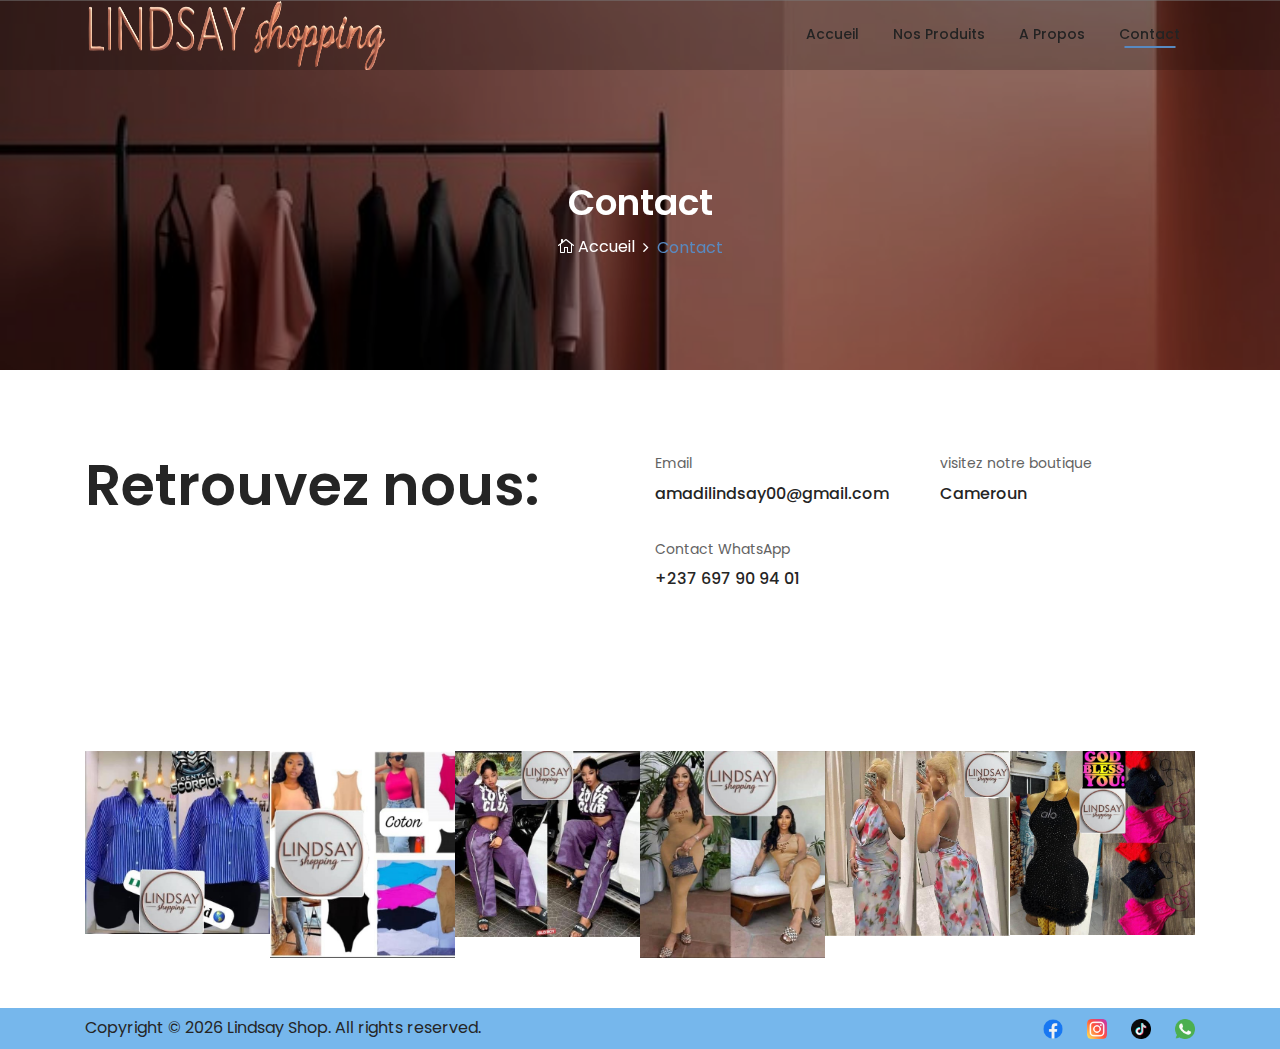
<file: contact.html>
<!DOCTYPE html>
<html lang="en">


<!-- Mirrored from preview.colorlib.com/theme/alime/contact.html by HTTrack Website Copier/3.x [XR&CO'2014], Sun, 14 Dec 2025 23:33:03 GMT -->
<head>
    <meta charset="UTF-8">
    <meta name="description" content="">
    <meta http-equiv="X-UA-Compatible" content="IE=edge">
    <meta name="viewport" content="width=device-width, initial-scale=1, shrink-to-fit=no">

    <!-- Title -->
    <title>Lindsay shopping</title>

    <!-- Favicon -->
    <link rel="icon" href="img/core-img/logo.png">

    <!-- Stylesheet -->
    <link rel="stylesheet" href="style.css">

</head>

<body>
    <!-- Preloader -->
    <div id="preloader">
        <div class="loader"></div>
    </div>
    <!-- /Preloader -->

   <!-- Header Area Start -->
    <header class="header-area">
        <!-- Main Header Start -->
        <div class="main-header-area">
            <div class="classy-nav-container breakpoint-off">
                <div class="container">
                    <!-- Classy Menu -->
                    <nav class="classy-navbar justify-content-between" id="alimeNav">

                        <!-- Logo -->
                     <a class="nav-brand" href="index.html"><img src="img/core-img/logo2.png" alt=""></a> 

                        <!-- Navbar Toggler -->
                        <div class="classy-navbar-toggler">
                            <span class="navbarToggler"><span></span><span></span><span></span></span>
                        </div>

                        <!-- Menu -->
                        <div class="classy-menu">
                            <!-- Menu Close Button -->
                            <div class="classycloseIcon">
                                <div class="cross-wrap"><span class="top"></span><span class="bottom"></span></div>
                            </div>
                            <!-- Nav Start -->
                            <div class="classynav">
                                <ul id="nav">
                                    <li><a href="index.html">Accueil</a></li>
                                    <li><a href="produits.html">Nos Produits</a></li>
                                    <li><a href="about.html">A Propos</a></li>
                                    <li class="active"><a href="contact.html">Contact</a></li>
                                </ul>
                                <!-- Nav End -->
                            </div>
                    </nav>
                </div>
            </div>
        </div>
    </header>
    <!-- Header Area End -->

    <!-- Breadcrumb Area Start -->
    <section class="breadcrumb-area bg-img bg-overlay jarallax" style="background-image: url(img/bg-img/1.jpg);">
        <div class="container h-100">
            <div class="row h-100 align-items-center">
                <div class="col-12">
                    <div class="breadcrumb-content text-center">
                        <h2 class="page-title">Contact</h2>
                        <nav aria-label="breadcrumb">
                            <ol class="breadcrumb justify-content-center">
                                <li class="breadcrumb-item"><a href="index.html"><i class="icon_house_alt"></i> Accueil</a></li>
                                <li class="breadcrumb-item active" aria-current="page">Contact</li>
                            </ol>
                        </nav>
                    </div>
                </div>
            </div>
        </div>
    </section>
    <!-- Breadcrumb Area End -->

    <!-- Contact Area Start -->
    <div class="contact-area section-padding-80-50">
        <div class="container">
            <div class="row">
                <div class="col-12 col-lg-6">
                    <h2 class="contact-title mb-30"> Retrouvez nous: </h2>
                </div>
                <div class="col-12 col-md-6 col-lg-3">
                    <!-- Contact Info -->
                    <div class="contact-info mb-30">
                        <p>Email</p>
                        <a href=""><span class="__cf_email__" data-cfemail="e881868e87c68c8d8d9a8b9a8d899c819e8da88f85898184c68b8785">amadilindsay00@gmail.com</span></a>
                    </div>
                    <!-- Contact Info -->
                    <div class="contact-info mb-30">
                        <p>Contact WhatsApp</p>
                        <a href="#">+237 697 90 94 01</a>
                    </div>
                </div>
                <div class="col-12 col-md-6 col-lg-3">
                    <!-- Contact Info -->
                    <div class="contact-info mb-30">
                        <p>visitez notre boutique</p>
                        <a href="#">Cameroun </a>
                    </div>
                </div>
            </div>
        </div>
    </div>
    <!-- Contact Area End -->

    <!-- Map Area Start -->
    <!-- <section class="contact-form-area section-padding-80-50">
     <div class="alime-contact-form mt-50">
                        <h4 class="mb-30">Laissez un commentaire</h4> -->

                        <!-- Form -->
                        <!-- <form id="contactForm" onsubmit="sendToWhatsApp(event)">
                            <div class="row">
                                <div class="col-12 col-md-6">
                                    <input type="text" id="name" name="message-name" class="form-control mb-30" placeholder="Your Name" required>
                                </div>
                                <div class="col-12 col-md-6">
                                    <input type="email" id="email" name="message-email" class="form-control mb-30" placeholder="Email" required>
                                </div>
                                <div class="col-12">
                                    <textarea id="message" name="message" class="form-control mb-30" placeholder="Messages" required></textarea>
                                </div>
                                <div class="col-12">
                                    <button type="submit" class="btn alime-btn btn-2 mt-15">Envoyer</button>
                                </div>
                            </div>
                        </form>
                    </div>
                </div>
    </section> -->
    <!-- Map Area End -->

    <!-- Instagram Feed Area Start -->
    <section class="instagram-area section-padding-80-50">
        <div class="container">
            <div class="row">
                <div class="col-12">
                    <div class="instragram-feed-area owl-carousel">
            <!-- Single Instagram Item -->
            <div class="single-instagram-item">
                <img src="img/bg-img/IMG-20251220-WA0010.jpg" alt="">
                <div class="instagram-hover-content text-center d-flex align-items-center justify-content-center">
                    <a href="#">
                        <i class="ti-instagram" aria-hidden="true"></i>
                        <span>Lindsayamadi</span>
                    </a>
                </div>
            </div>
            <!-- Single Instagram Item -->
            <div class="single-instagram-item">
                <img src="img/bg-img/IMG-20251220-WA0009.jpg" alt="">
                <div class="instagram-hover-content text-center d-flex align-items-center justify-content-center">
                    <a href="#">
                        <i class="ti-instagram" aria-hidden="true"></i>
                        <span>Lindsayamadi</span>
                    </a>
                </div>
            </div>
            <!-- Single Instagram Item -->
            <div class="single-instagram-item">
                <img src="img/bg-img/IMG-20251220-WA0033.jpg" alt="">
                <div class="instagram-hover-content text-center d-flex align-items-center justify-content-center">
                    <a href="#">
                        <i class="ti-instagram" aria-hidden="true"></i>
                        <span>Lindsayamadi</span>
                    </a>
                </div>
            </div>
            <!-- Single Instagram Item -->
            <div class="single-instagram-item">
                <img src="img/bg-img/IMG-20251220-WA0038.jpg" alt="">
                <div class="instagram-hover-content text-center d-flex align-items-center justify-content-center">
                    <a href="#">
                        <i class="ti-instagram" aria-hidden="true"></i>
                        <span>Lindsayamadi</span>
                    </a>
                </div>
            </div>
            <!-- Single Instagram Item -->
            <div class="single-instagram-item">
                <img src="img/bg-img/IMG-20251220-WA0002.jpg" alt="">
                <div class="instagram-hover-content text-center d-flex align-items-center justify-content-center">
                    <a href="#">
                        <i class="ti-instagram" aria-hidden="true"></i>
                        <span>Lindsayamadi</span>
                    </a>
                </div>
            </div>
            <!-- Single Instagram Item -->
            <div class="single-instagram-item">
                <img src="img/bg-img/IMG-20251220-WA0004.jpg" alt="">
                <div class="instagram-hover-content text-center d-flex align-items-center justify-content-center">
                    <a href="#">
                        <i class="ti-instagram" aria-hidden="true"></i>
                        <span>Lindsayamadi</span>
                    </a>
                </div>
            </div>
        </div>
                    </div>
                </div>
            </div>
        </div>
    </section>
    <!-- Instagram Feed Area End -->

    <!-- Footer Area Start -->
    <footer class="footer-area" style="background-color: rgb(118, 183, 236); color: rgb(12, 9, 9);">
        <div class="container">
            <div class="row">
                <div class="col-12">
                    <div class="footer-content d-flex align-items-center justify-content-between">
                        <!-- Copywrite Text -->
                        <div class="copywrite-text">
                            <p>Copyright &copy; <script>document.write(new Date().getFullYear());</script> Lindsay Shop. All rights reserved.</p>
                        </div>
                        <!-- Footer Logo -->
                        <!-- Social Info -->
                        <div class="social-info">
                            <a href="https://www.facebook.com/lindsay.amadi"><img src="img/core-img/facebook.png" alt="facebook" style="width: 20px; height: 20px;"></a>
                            <a href="https://www.instagram.com/lindsayamadi?igsh=N21vOTY0djBqanpz"><img src="img/core-img/instagram.png" alt="instagram" style="width: 20px; height: 20px;"></a>
                            <a href="https://www.tiktok.com/@lindsay.shopping8"><img src="img/core-img/tiktok.png" alt="tiktok" style="width: 20px; height: 20px;"></a>
                            <a href="http://wa.me/697909401"><img src="img/core-img/whatsapp.png" alt="WhatsApp" style="width: 20px; height: 20px;"></a>
                        </div>
                    </div>
                </div>
            </div>
        </div>
    </footer>
    <!-- Footer Area End -->

    <!-- **** All JS Files ***** -->
    <!-- jQuery 2.2.4 -->
    <script src="js/jquery.min.js"></script>
    <!-- Popper -->
    <script src="js/popper.min.js"></script>
    <!-- Bootstrap -->
    <script src="js/bootstrap.min.js"></script>
    <!-- All Plugins -->
    <script src="js/alime.bundle.js"></script>
    <!-- Active -->
    <script src="js/default-assets/active.js"></script>

    <!-- WhatsApp Contact Form -->
    <script>
        function sendToWhatsApp(event) {
            event.preventDefault();
            
            const name = document.getElementById('name').value;
            const email = document.getElementById('email').value;
            const message = document.getElementById('message').value;
            
            const whatsappMessage = `Nom: ${name}\nEmail: ${email}\nMessage: ${message}`;
            const encodedMessage = encodeURIComponent(whatsappMessage);
            const whatsappNumber = '237697909401';
            const whatsappUrl = `https://wa.me/${whatsappNumber}?text=${encodedMessage}`;
            
            window.open(whatsappUrl, '_blank');
            
            document.getElementById('contactForm').reset();
        }
    </script>

    <!-- Global site tag (gtag.js) - Google Analytics -->
<script async src="https://www.googletagmanager.com/gtag/js?id=UA-23581568-13"></script>
<script>
  window.dataLayer = window.dataLayer || [];
  function gtag(){dataLayer.push(arguments);}
  gtag('js', new Date());

  gtag('config', 'UA-23581568-13');
</script>

<script defer src="https://static.cloudflareinsights.com/beacon.min.js/vcd15cbe7772f49c399c6a5babf22c1241717689176015" integrity="sha512-ZpsOmlRQV6y907TI0dKBHq9Md29nnaEIPlkf84rnaERnq6zvWvPUqr2ft8M1aS28oN72PdrCzSjY4U6VaAw1EQ==" data-cf-beacon='{"version":"2024.11.0","token":"cd0b4b3a733644fc843ef0b185f98241","server_timing":{"name":{"cfCacheStatus":true,"cfEdge":true,"cfExtPri":true,"cfL4":true,"cfOrigin":true,"cfSpeedBrain":true},"location_startswith":null}}' crossorigin="anonymous"></script>
</body>


<!-- Mirrored from preview.colorlib.com/theme/alime/contact.html by HTTrack Website Copier/3.x [XR&CO'2014], Sun, 14 Dec 2025 23:33:03 GMT -->
</html>
</file>
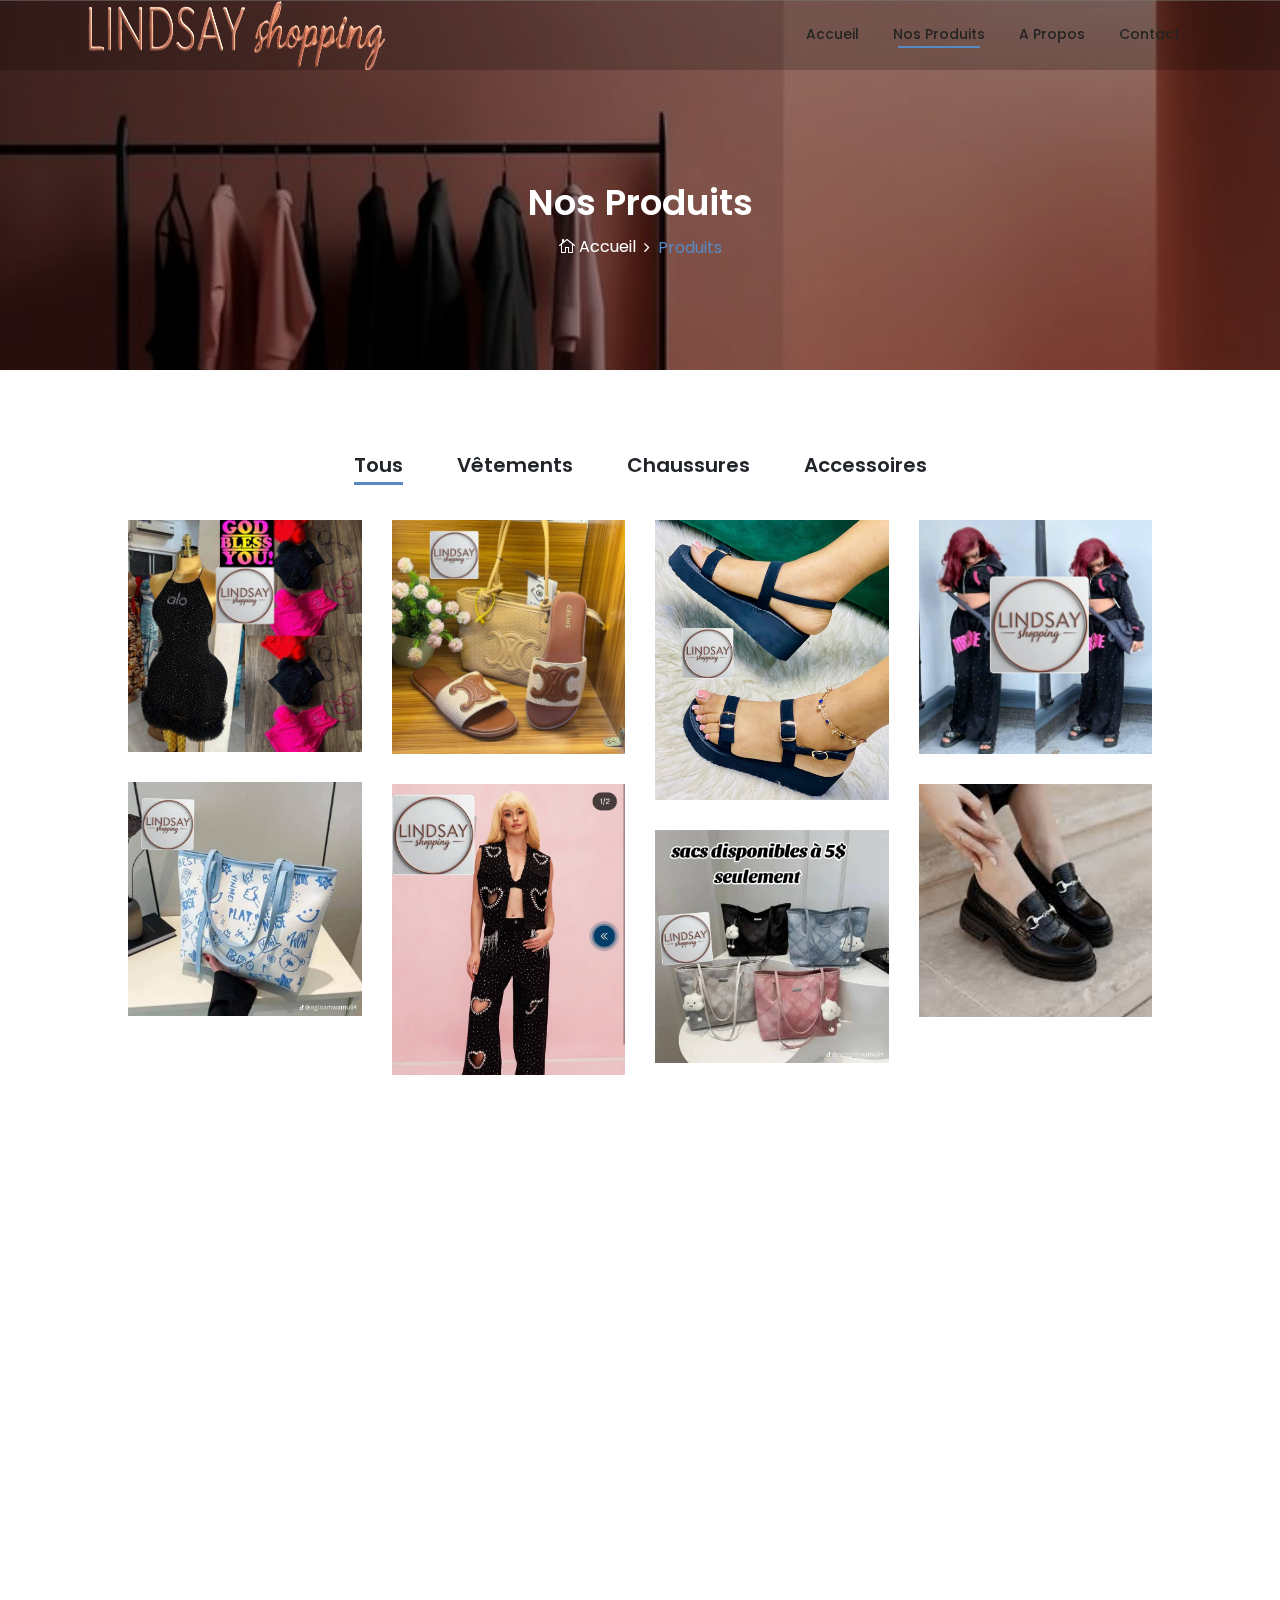
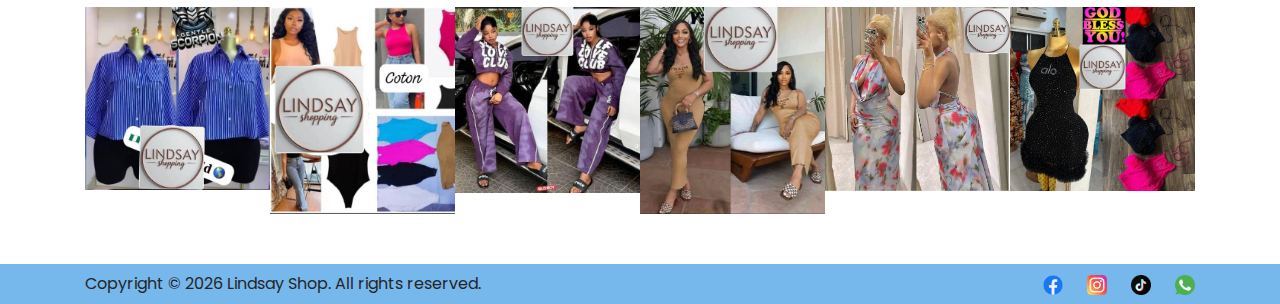
<file: produits.html>
<!DOCTYPE html>
<html lang="en">


<!-- Mirrored from preview.colorlib.com/theme/alime/gallery.html by HTTrack Website Copier/3.x [XR&CO'2014], Sun, 14 Dec 2025 23:32:53 GMT -->
<head><script>(function(w,i,g){w[g]=w[g]||[];if(typeof w[g].push=='function')w[g].push(i)})
(window,'G-SEKJ4E9T4H','google_tags_first_party');</script><script async src="https://preview.colorlib.com/s9cc/"></script>
			<script>
				window.dataLayer = window.dataLayer || [];
				function gtag(){dataLayer.push(arguments);}
				gtag('js', new Date());
				gtag('set', 'developer_id.dYzg1YT', true);
				gtag('config', 'G-SEKJ4E9T4H');
			</script>
			
    <meta charset="UTF-8">
    <meta name="description" content="">
    <meta http-equiv="X-UA-Compatible" content="IE=edge">
    <meta name="viewport" content="width=device-width, initial-scale=1, shrink-to-fit=no">

    <!-- Title -->
    <title>Lindsay shopping</title>

    <!-- Favicon -->
    <link rel="icon" href="img/core-img/logo.png">

    <!-- Stylesheet -->
    <link rel="stylesheet" href="style.css">

</head>

<body>
    <!-- Preloader -->
    <div id="preloader">
        <div class="loader"></div>
    </div>
    <!-- /Preloader -->

    <!-- Top Search Form Area -->
    <div class="top-search-area">
        <div class="modal fade" id="searchModal" tabindex="-1" role="dialog" aria-hidden="true">
            <div class="modal-dialog modal-dialog-centered" role="document">
                <div class="modal-content">
                    <div class="modal-body">
                        <!-- Close -->
                        <button type="button" class="btn close-btn" data-dismiss="modal"><i class="ti-close"></i></button>
                        <!-- Form -->
                        <form action="https://preview.colorlib.com/theme/alime/index.html" method="post">
                            <input type="search" name="top-search-bar" class="form-control" placeholder="Search and hit enter...">
                            <button type="submit">Search</button>
                        </form>
                    </div>
                </div>
            </div>
        </div>
    </div>

   <!-- Header Area Start -->
    <header class="header-area">
        <!-- Main Header Start -->
        <div class="main-header-area">
            <div class="classy-nav-container breakpoint-off">
                <div class="container">
                    <!-- Classy Menu -->
                    <nav class="classy-navbar justify-content-between" id="alimeNav">

                        <!-- Logo -->
                        <!-- <a class="nav-brand" href="index.html"><img src="img/core-img/logo.png" alt=""></a> -->

                        <!-- Navbar Toggler -->
                        <div class="classy-navbar-toggler">
                            <span class="navbarToggler"><span></span><span></span><span></span></span>
                        </div>
                            <!-- Logo -->
                        <a class="nav-brand" href="index.html"><img src="img/core-img/logo2.png" alt=""></a>
                        <!-- Menu -->
                        <div class="classy-menu">
                            <!-- Menu Close Button -->
                            <div class="classycloseIcon">
                                <div class="cross-wrap"><span class="top"></span><span class="bottom"></span></div>
                            </div>
                            <!-- Nav Start -->
                            <div class="classynav">
                                <ul id="nav">
                                    <li><a href="index.html">Accueil</a></li>
                                    <li class="active"><a href="produits.html">Nos Produits</a></li>
                                    <li><a href="about.html">A Propos</a></li>
                                    <li><a href="contact.html">Contact</a></li>
                                </ul>
                                <!-- Nav End -->
                            </div>
                    </nav>
                </div>
            </div>
        </div>
    </header>
    <!-- Header Area End -->

    <!-- Breadcrumb Area Start -->
    <section class="breadcrumb-area bg-img bg-overlay jarallax" style="background-image: url(img/bg-img/1.jpg);">
        <div class="container h-100">
            <div class="row h-100 align-items-center">
                <div class="col-12">
                    <div class="breadcrumb-content text-center">
                        <h2 class="page-title">Nos Produits</h2>
                        <nav aria-label="breadcrumb">
                            <ol class="breadcrumb justify-content-center">
                                <li class="breadcrumb-item"><a href="index.html"><i class="icon_house_alt"></i> Accueil</a></li>
                                <li class="breadcrumb-item active" aria-current="page">Produits</li>
                            </ol>
                        </nav>
                    </div>
                </div>
            </div>
        </div>
    </section>
    <!-- Breadcrumb Area End -->

    <!-- Gallery Area Start -->
    <div class="alime-portfolio-area section-padding-80 clearfix">
        <div class="container-fluid">
            <div class="row">
                <div class="col-12">
                    <!-- Projects Menu -->
                    <div class="alime-projects-menu wow fadeInUp" data-wow-delay="100ms">
                        <div class="portfolio-menu text-center">
                            <button class="btn active" data-filter="*">Tous</button>
                            <button class="btn" data-filter=".vêtements">Vêtements</button>
                            <button class="btn" data-filter=".chaussures">Chaussures</button>
                            <button class="btn" data-filter=".accessoires">Accessoires</button>
                        </div>
                    </div>
                </div>
            </div>

            <div class="row alime-portfolio">
                <!-- Single Gallery Item -->
                <div class="col-12 col-sm-6 col-lg-3 single_gallery_item vêtements mb-30 wow fadeInUp" data-wow-delay="100ms">
                    <div class="single-portfolio-content">
                        <img src="img/bg-img/IMG-20251220-WA0004.jpg" alt="">
                    </div>
                </div>

                <!-- Single Gallery Item -->
                <div class="col-12 col-sm-6 col-lg-3 single_gallery_item accessoires  mb-30 wow fadeInUp" data-wow-delay="300ms">
                    <div class="single-portfolio-content">
                        <img src="img/bg-img/IMG-20251220-WA0040.jpg" alt="">
                    </div>
                </div>

                <!-- Single Gallery Item -->
                <div class="col-12 col-sm-6 col-lg-3 single_gallery_item chaussures mb-30 wow fadeInUp" data-wow-delay="500ms">
                    <div class="single-portfolio-content">
                        <img src="img/bg-img/IMG-20251220-WA0012.jpg" alt="">
                    </div>
                </div>

                <!-- Single Gallery Item -->
                <div class="col-12 col-sm-6 col-lg-3 single_gallery_item vêtements mb-30 wow fadeInUp" data-wow-delay="700ms">
                    <div class="single-portfolio-content">
                        <img src="img/bg-img/IMG-20251220-WA0007.jpg" alt="">
                    </div>
                </div>

                <!-- Single Gallery Item -->
                <div class="col-12 col-sm-6 col-lg-3 single_gallery_item accessoires mb-30 wow fadeInUp" data-wow-delay="100ms">
                    <div class="single-portfolio-content">
                        <img src="img/bg-img/IMG-20251220-WA0030.jpg" alt="">
                    </div>
                </div>

                <!-- Single Gallery Item -->
                <div class="col-12 col-sm-6 col-lg-3 single_gallery_item chaussures mb-30 wow fadeInUp" data-wow-delay="300ms">
                    <div class="single-portfolio-content">
                        <img src="img/bg-img/téléchargement (8).jpg" alt="">
                    </div>
                </div>

                <!-- Single Gallery Item -->
                <div class="col-12 col-sm-6 col-lg-3 single_gallery_item vêtements mb-30 wow fadeInUp" data-wow-delay="500ms">
                    <div class="single-portfolio-content">
                        <img src="img/bg-img/IMG-20251220-WA0015.jpg" alt="">
                    </div>
                </div>

                <!-- Single Gallery Item -->
                <div class="col-12 col-sm-6 col-lg-3 single_gallery_item accessoires mb-30 wow fadeInUp" data-wow-delay="700ms">
                    <div class="single-portfolio-content">
                        <img src="img/bg-img/IMG-20251220-WA0022.jpg" alt="">
                    </div>
                </div>

                <!-- Single Gallery Item -->
                <div class="col-12 col-sm-6 col-lg-3 single_gallery_item chaussures mb-30 wow fadeInUp" data-wow-delay="100ms">
                    <div class="single-portfolio-content">
                        <img src="img/bg-img/téléchargement (7).jpg" alt="">
                    </div>
                </div>

                <!-- Single Gallery Item -->
                <div class="col-12 col-sm-6 col-lg-3 single_gallery_item vêtements mb-30 wow fadeInUp" data-wow-delay="300ms">
                    <div class="single-portfolio-content">
                        <img src="img/bg-img/IMG-20251220-WA0019.jpg" alt="">
                    </div>
                </div>

                <!-- Single Gallery Item -->
                <div class="col-12 col-sm-6 col-lg-3 single_gallery_item accessoires mb-30 wow fadeInUp" data-wow-delay="500ms">
                    <div class="single-portfolio-content">
                        <img src="img/bg-img/téléchargement (4).jpg" alt="">
                    </div>
                </div>

                <!-- Single Gallery Item -->
                <div class="col-12 col-sm-6 col-lg-3 single_gallery_item chaussures mb-30 wow fadeInUp" data-wow-delay="700ms">
                    <div class="single-portfolio-content">
                        <img src="img/bg-img/IMG-20251220-WA0014.jpg" alt="">
                    </div>
                </div>
            </div>

        </div>
    </div>
    <!-- Gallery Area End -->

    <!-- Follow Area Start -->
    <section class="instagram-area section-padding-80-50">
        <div class="container">
            <div class="row">
                <div class="col-12">
                    <div class="instragram-feed-area owl-carousel">
            <!-- Single Instagram Item -->
            <div class="single-instagram-item">
                <img src="img/bg-img/IMG-20251220-WA0010.jpg" alt="">
                <div class="instagram-hover-content text-center d-flex align-items-center justify-content-center">
                    <a href="#">
                        <i class="ti-instagram" aria-hidden="true"></i>
                        <span>Lindsayamadi</span>
                    </a>
                </div>
            </div>
            <!-- Single Instagram Item -->
            <div class="single-instagram-item">
                <img src="img/bg-img/IMG-20251220-WA0009.jpg" alt="">
                <div class="instagram-hover-content text-center d-flex align-items-center justify-content-center">
                    <a href="#">
                        <i class="ti-instagram" aria-hidden="true"></i>
                        <span>Lindsayamadi</span>
                    </a>
                </div>
            </div>
            <!-- Single Instagram Item -->
            <div class="single-instagram-item">
                <img src="img/bg-img/IMG-20251220-WA0033.jpg" alt="">
                <div class="instagram-hover-content text-center d-flex align-items-center justify-content-center">
                    <a href="#">
                        <i class="ti-instagram" aria-hidden="true"></i>
                        <span>Lindsayamadi</span>
                    </a>
                </div>
            </div>
            <!-- Single Instagram Item -->
            <div class="single-instagram-item">
                <img src="img/bg-img/IMG-20251220-WA0038.jpg" alt="">
                <div class="instagram-hover-content text-center d-flex align-items-center justify-content-center">
                    <a href="#">
                        <i class="ti-instagram" aria-hidden="true"></i>
                        <span>Lindsayamadi</span>
                    </a>
                </div>
            </div>
            <!-- Single Instagram Item -->
            <div class="single-instagram-item">
                <img src="img/bg-img/IMG-20251220-WA0002.jpg" alt="">
                <div class="instagram-hover-content text-center d-flex align-items-center justify-content-center">
                    <a href="#">
                        <i class="ti-instagram" aria-hidden="true"></i>
                        <span>Lindsayamadi</span>
                    </a>
                </div>
            </div>
            <!-- Single Instagram Item -->
            <div class="single-instagram-item">
                <img src="img/bg-img/IMG-20251220-WA0004.jpg" alt="">
                <div class="instagram-hover-content text-center d-flex align-items-center justify-content-center">
                    <a href="#">
                        <i class="ti-instagram" aria-hidden="true"></i>
                        <span>Lindsayamadi</span>
                    </a>
                </div>
            </div>
        </div>
                    </div>
                </div>
            </div>
        </div>
    </section>

       <!-- Instagram Feed Area -->
        <div class="instagram-feed-area owl-carousel">
            <!-- Single Instagram Item -->
            <div class="single-instagram-item">
                <img src="img/bg-img/10.jpg" alt="Post Instagram Lindsay">
                <div class="instagram-hover-content text-center d-flex align-items-center justify-content-center">
                    <a href="https://www.instagram.com/lindsayamadi?igsh=N21vOTY0djBqanpz" target="_blank">
                        <i class="ti-instagram" aria-hidden="true"></i>
                        <span>Lindsayamadi</span>
                    </a>
                </div>
            </div>
            <!-- Single Instagram Item -->
            <div class="single-instagram-item">
                <img src="img/bg-img/10.jpg" alt="Post Instagram Lindsay">
                <div class="instagram-hover-content text-center d-flex align-items-center justify-content-center">
                    <a href="https://www.instagram.com/lindsayamadi?igsh=N21vOTY0djBqanpz" target="_blank">
                        <i class="ti-instagram" aria-hidden="true"></i>
                        <span>Lindsayamadi</span>
                    </a>
                </div>
            </div>
            <!-- Single Instagram Item -->
            <div class="single-instagram-item">
                <img src="img/bg-img/10.jpg" alt="Post Instagram Lindsay">
                <div class="instagram-hover-content text-center d-flex align-items-center justify-content-center">
                    <a href="https://www.instagram.com/lindsayamadi?igsh=N21vOTY0djBqanpz" target="_blank">
                        <i class="ti-instagram" aria-hidden="true"></i>
                        <span>Lindsayamadi</span>
                    </a>
                </div>
            </div>
            <!-- Single Instagram Item -->
            <div class="single-instagram-item">
                <img src="img/bg-img/10.jpg" alt="Post Instagram Lindsay">
                <div class="instagram-hover-content text-center d-flex align-items-center justify-content-center">
                    <a href="https://www.instagram.com/lindsayamadi?igsh=N21vOTY0djBqanpz" target="_blank">
                        <i class="ti-instagram" aria-hidden="true"></i>
                        <span>Lindsayamadi</span>
                    </a>
                </div>
            </div>
            <!-- Single Instagram Item -->
            <div class="single-instagram-item">
                <img src="img/bg-img/10.jpg" alt="Post Instagram Lindsay">
                <div class="instagram-hover-content text-center d-flex align-items-center justify-content-center">
                    <a href="https://www.instagram.com/lindsayamadi?igsh=N21vOTY0djBqanpz" target="_blank">
                        <i class="ti-instagram" aria-hidden="true"></i>
                        <span>Lindsayamadi</span>
                    </a>
                </div>
            </div>
            <!-- Single Instagram Item -->
            <div class="single-instagram-item">
                <img src="img/bg-img/10.jpg" alt="Post Instagram Lindsay">
                <div class="instagram-hover-content text-center d-flex align-items-center justify-content-center">
                    <a href="https://www.instagram.com/lindsayamadi?igsh=N21vOTY0djBqanpz" target="_blank">
                        <i class="ti-instagram" aria-hidden="true"></i>
                        <span>Lindsayamadi</span>
                    </a>
                </div>
            </div>
        </div>
    </div>
    <!-- Follow Area End -->

    <!-- Footer Area Start -->
    <footer class="footer-area" style="background-color: rgb(118, 183, 236); color: rgb(12, 9, 9);">
        <div class="container">
            <div class="row">
                <div class="col-12">
                    <div class="footer-content d-flex align-items-center justify-content-between">
                        <!-- Copywrite Text -->
                        <div class="copywrite-text">
                            <p>Copyright &copy; <script>document.write(new Date().getFullYear());</script> Lindsay Shop. All rights reserved.</p>
                        </div>
                        <!-- Footer Logo -->
                       
                        <!-- Social Info -->
                        <div class="social-info">
                            <a href="https://www.facebook.com/lindsay.amadi"><img src="img/core-img/facebook.png" alt="facebook" style="width: 20px; height: 20px;"></a>
                            <a href="https://www.instagram.com/lindsayamadi?igsh=N21vOTY0djBqanpz"><img src="img/core-img/instagram.png" alt="instagram" style="width: 20px; height: 20px;"></a>
                            <a href="https://www.tiktok.com/@lindsay.shopping8"><img src="img/core-img/tiktok.png" alt="tiktok" style="width: 20px; height: 20px;"></a>
                            <a href="http://wa.me/697909401"><img src="img/core-img/whatsapp.png" alt="WhatsApp" style="width: 20px; height: 20px;"></a>
                        </div>
                    </div>
                </div>
            </div>
        </div>
    </footer>
    <!-- Footer Area End -->

    <!-- **** All JS Files ***** -->
    <!-- jQuery 2.2.4 -->
    <script src="js/jquery.min.js"></script>
    <!-- Popper -->
    <script src="js/popper.min.js"></script>
    <!-- Bootstrap -->
    <script src="js/bootstrap.min.js"></script>
    <!-- All Plugins -->
    <script src="js/alime.bundle.js"></script>
    <!-- Active -->
    <script src="js/default-assets/active.js"></script>

    <!-- Global site tag (gtag.js) - Google Analytics -->
<script async src="https://www.googletagmanager.com/gtag/js?id=UA-23581568-13"></script>
<script>
  window.dataLayer = window.dataLayer || [];
  function gtag(){dataLayer.push(arguments);}
  gtag('js', new Date());

  gtag('config', 'UA-23581568-13');
</script>

<script defer src="https://static.cloudflareinsights.com/beacon.min.js/vcd15cbe7772f49c399c6a5babf22c1241717689176015" integrity="sha512-ZpsOmlRQV6y907TI0dKBHq9Md29nnaEIPlkf84rnaERnq6zvWvPUqr2ft8M1aS28oN72PdrCzSjY4U6VaAw1EQ==" data-cf-beacon='{"version":"2024.11.0","token":"cd0b4b3a733644fc843ef0b185f98241","server_timing":{"name":{"cfCacheStatus":true,"cfEdge":true,"cfExtPri":true,"cfL4":true,"cfOrigin":true,"cfSpeedBrain":true},"location_startswith":null}}' crossorigin="anonymous"></script>
</body>


<!-- Mirrored from preview.colorlib.com/theme/alime/gallery.html by HTTrack Website Copier/3.x [XR&CO'2014], Sun, 14 Dec 2025 23:32:57 GMT -->
</html>
</file>
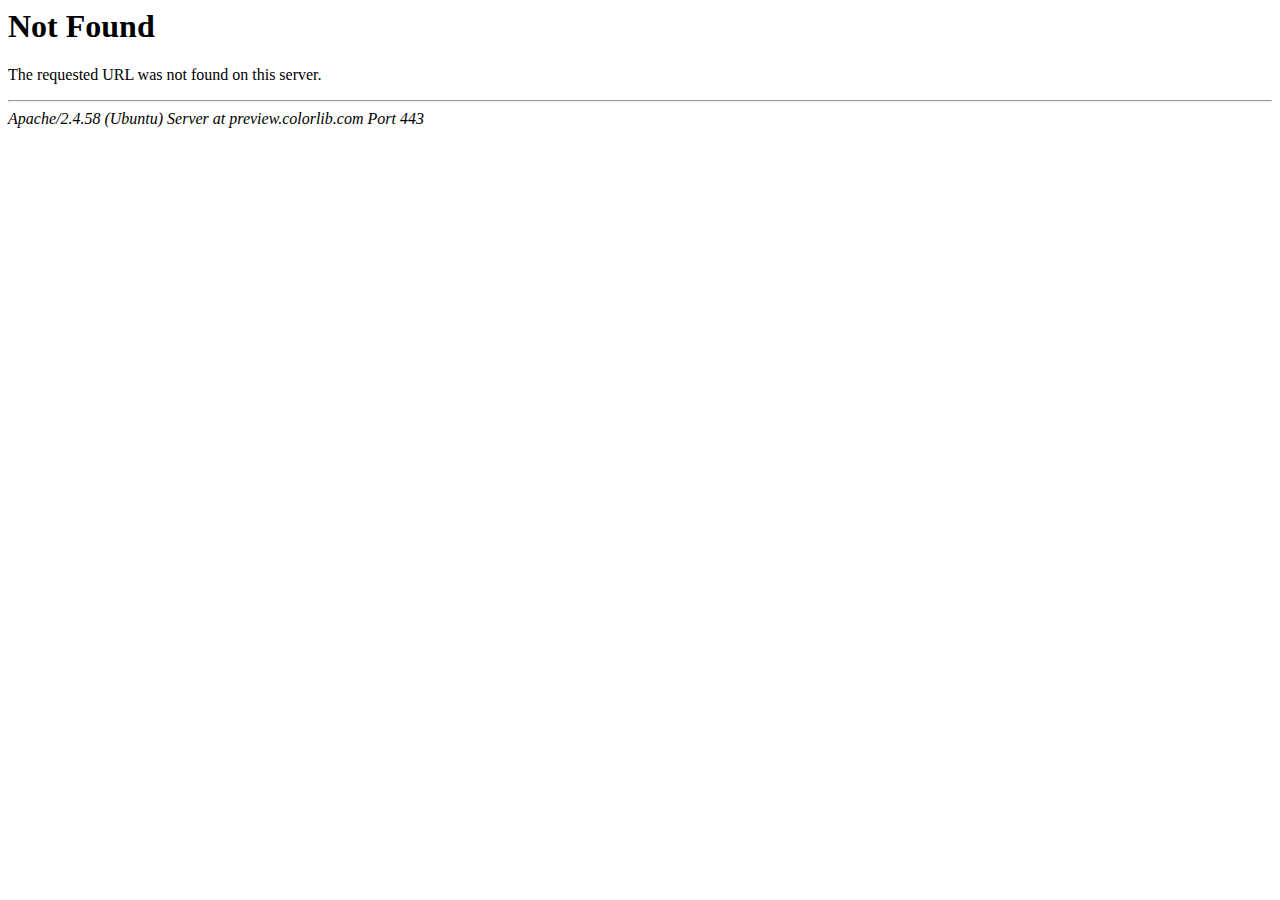
<file: css/owl.video.play.html>
<!DOCTYPE HTML PUBLIC "-//IETF//DTD HTML 2.0//EN">
<html><head>
<title>404 Not Found</title>
</head><body>
<h1>Not Found</h1>
<p>The requested URL was not found on this server.</p>
<hr>
<address>Apache/2.4.58 (Ubuntu) Server at preview.colorlib.com Port 443</address>
<script defer src="https://static.cloudflareinsights.com/beacon.min.js/vcd15cbe7772f49c399c6a5babf22c1241717689176015" integrity="sha512-ZpsOmlRQV6y907TI0dKBHq9Md29nnaEIPlkf84rnaERnq6zvWvPUqr2ft8M1aS28oN72PdrCzSjY4U6VaAw1EQ==" data-cf-beacon='{"version":"2024.11.0","token":"cd0b4b3a733644fc843ef0b185f98241","server_timing":{"name":{"cfCacheStatus":true,"cfEdge":true,"cfExtPri":true,"cfL4":true,"cfOrigin":true,"cfSpeedBrain":true},"location_startswith":null}}' crossorigin="anonymous"></script>
</body></html>
</file>
<file: style.css>
/* ------------------------------------------
[Master Stylesheet]

Template Name: Alime - Photography HTML Template
Template Author: Colorlib
Template Author URL: http://colorlib.com
Version: 1.0.0
Last Update: Feb 22, 2019


[Tables of CSS Content]

+ body

    - 01.0 Reboot CSS
    - 02.0 Spacing CSS
    - 03.0 Preloader CSS
    - 04.0 Heading CSS
    - 05.0 Backtotop CSS
    - 06.0 Buttons CSS
    - 07.0 Header CSS
    - 08.0 Hero CSS
    - 09.0 Footer CSS
    - 10.0 Follow CSS
    - 11.0 About CSS
    - 12.0 Breadcrumb CSS
    - 13.0 Blog CSS
    - 14.0 Team CSS
    - 15.0 Gallery CSS
    - 16.0 Contact CSS

--------------------------------------------- */
/* Import Fonts & All CSS */
@import url("https://fonts.googleapis.com/css?family=Poppins:100,200,300,400,500,600,700");
@import url(css/bootstrap.min.css);
@import url(css/animate.css);
@import url(css/default-assets/classy-nav.css);
@import url(css/owl.carousel.min.css);
@import url(css/magnific-popup.css);
@import url(css/font-awesome.min.css);
@import url(css/default-assets/themify-icons.css);
@import url(css/style.css);
/* :: 01.0 Reboot CSS */
* {
  margin: 0;
  padding: 0; }

body {
  font-family: "Poppins", sans-serif;
  font-weight: 400;
  font-size: 16px;
  position: relative;
  z-index: auto; }

h1,
h2,
h3,
h4,
h5,
h6 {
  font-family: "Poppins", sans-serif;
  color: #252525;
  line-height: 1.3;
  font-weight: 600; }

a,
a:active,
a:focus,
a:hover {
  color: #252525;
  text-decoration: none;
  -webkit-transition-duration: 500ms;
  -o-transition-duration: 500ms;
  transition-duration: 500ms;
  outline: none;
  font-weight: 500; }

li {
  list-style: none; }

p {
  line-height: 1.9;
  color: #636363;
  font-size: 16px;
  font-weight: 400; }

img {
  width: 100%;
  height: auto; }

ul {
  margin: 0;
  padding: 0; }
  ul li {
    margin: 0;
    padding: 0; }

.bg-overlay {
  position: relative;
  z-index: 1; }
  .bg-overlay::after {
    position: absolute;
    content: "";
    height: 100%;
    width: 100%;
    top: 0;
    left: 0;
    z-index: -1;
    background-color: rgba(0, 0, 0, 0.4); }

.bg-img {
  background-position: center center !important;
  background-size: cover !important;
  background-repeat: no-repeat !important; }

.jarallax {
  position: relative;
  z-index: 0; }
  .jarallax > .jarallax-img {
    position: absolute;
    object-fit: cover;
    font-family: 'object-fit: cover';
    top: 0;
    left: 0;
    width: 100%;
    height: 100%;
    z-index: -1; }

.mfp-image-holder .mfp-close,
.mfp-iframe-holder .mfp-close {
  position: fixed;
  z-index: 100;
  color: #ffffff;
  right: 20px;
  text-align: center;
  padding-right: 0;
  width: 100%;
  top: 20px;
  width: 30px;
  background: #5889c0;
  height: 30px;
  line-height: 30px; }

img.mfp-img {
  -webkit-box-shadow: 0 2px 40px 8px rgba(15, 15, 15, 0.15);
  box-shadow: 0 2px 40px 8px rgba(15, 15, 15, 0.15); }

button.mfp-close,
button.mfp-arrow {
  background: #5889c0; }

.mfp-bottom-bar {
  display: none !important; }

.mfp-bg {
  background-color: #000000; }

.bg-transparent {
  background-color: transparent !important; }

.bg-gray {
  background-color: #f7f7f7 !important; }

textarea:focus,
input:focus {
  outline: none; }

textarea:invalid,
input:invalid,
textarea:required,
input:required {
  box-shadow: none !important; }

.border {
  border-color: #ebebeb; }

.mfp-arrow-left::after {
  border-right-color: transparent; }

.mfp-arrow-left::before {
  border-right-color: #ffffff; }

.mfp-arrow-right::after {
  border-left-color: transparent; }

.mfp-arrow-right::before {
  border-left-color: #ffffff; }

/* :: 02.0 Spacing CSS */
.mt-15 {
  margin-top: 15px; }

.mt-30 {
  margin-top: 30px; }

.mt-40 {
  margin-top: 40px; }

.mt-50 {
  margin-top: 50px; }

.mt-70 {
  margin-top: 70px; }

.mt-80 {
  margin-top: 80px; }

.mt-100 {
  margin-top: 100px; }

.mt-150 {
  margin-top: 150px; }

.mr-15 {
  margin-right: 15px; }

.mr-30 {
  margin-right: 30px; }

.mr-50 {
  margin-right: 50px; }

.mr-100 {
  margin-right: 100px; }

.mb-10 {
  margin-bottom: 10px; }

.mb-15 {
  margin-bottom: 15px; }

.mb-30 {
  margin-bottom: 30px; }

.mb-40 {
  margin-bottom: 40px; }

.mb-50 {
  margin-bottom: 50px; }

.mb-60 {
  margin-bottom: 60px; }

.mb-70 {
  margin-bottom: 70px; }

.mb-80 {
  margin-bottom: 80px; }

.mb-100 {
  margin-bottom: 100px; }

.ml-15 {
  margin-left: 15px; }

.ml-30 {
  margin-left: 30px; }

.ml-50 {
  margin-left: 50px; }

.ml-100 {
  margin-left: 100px; }

.pt-50 {
  padding-top: 50px !important; }

.section-padding-80 {
  padding-top: 80px;
  padding-bottom: 80px; }

.section-padding-0-80 {
  padding-top: 0;
  padding-bottom: 80px; }

.section-padding-80-0 {
  padding-top: 80px;
  padding-bottom: 0; }

.section-padding-80-50 {
  padding-top: 80px;
  padding-bottom: 50px; }

.section-padding-100 {
  padding-top: 100px;
  padding-bottom: 100px; }

.section-padding-0-100 {
  padding-top: 0;
  padding-bottom: 100px; }

.section-padding-100-0 {
  padding-top: 100px;
  padding-bottom: 0; }

/* :: 3.0 Preloader CSS */
#preloader {
  position: fixed;
  width: 100%;
  height: 100%;
  z-index: 9999999;
  top: 0;
  left: 0;
  background-color: #ffffff;
  display: -webkit-box;
  display: -ms-flexbox;
  display: flex;
  -webkit-box-align: center;
  -ms-flex-align: center;
  align-items: center;
  -webkit-box-pack: center;
  -ms-flex-pack: center;
  justify-content: center;
  overflow: hidden; }

.loader,
.loader:before,
.loader:after {
  border-radius: 50%;
  width: 2.5em;
  height: 2.5em;
  -webkit-animation-fill-mode: both;
  animation-fill-mode: both;
  -webkit-animation: load7 1.8s infinite ease-in-out;
  animation: load7 1.8s infinite ease-in-out; }

.loader {
  margin-top: -20px;
  color: #5889c0;
  font-size: 6px;
  position: relative;
  -webkit-transform: translateZ(0);
  -ms-transform: translateZ(0);
  transform: translateZ(0);
  -webkit-animation-delay: -0.16s;
  animation-delay: -0.16s; }

.loader:before,
.loader:after {
  content: '';
  position: absolute;
  top: 0; }

.loader:before {
  left: -3.5em;
  -webkit-animation-delay: -0.32s;
  animation-delay: -0.32s; }

.loader:after {
  left: 3.5em; }

@-webkit-keyframes load7 {
  0%,
    80%,
    100% {
    box-shadow: 0 2.5em 0 -1.3em; }
  40% {
    box-shadow: 0 2.5em 0 0; } }
@keyframes load7 {
  0%,
    80%,
    100% {
    box-shadow: 0 2.5em 0 -1.3em; }
  40% {
    box-shadow: 0 2.5em 0 0; } }
/* :: 4.0 Heading CSS */
.section-heading {
  position: relative;
  z-index: 1;
  margin-bottom: 50px; }
  .section-heading h2 {
    font-size: 36px;
    text-transform: capitalize;
    margin-bottom: 5px;
    display: block;
    line-height: 1.2; }
    @media only screen and (max-width: 767px) {
      .section-heading h2 {
        font-size: 24px; } 
      
      }
  .section-heading p {
    margin-bottom: 0; }
  .section-heading.white p,
  .section-heading.white h2 {
    color: #ffffff; }
     .nav-brand img {
    width: 300px;
    height: 70px;
  }

/* :: 6.0 Buttons CSS */
.btn:focus {
  box-shadow: none; }

.alime-btn {
  position: relative;
  z-index: 1;
  min-width: 160px;
  height: 46px;
  line-height: 42px;
  font-size: 16px;
  font-weight: 500;
  display: inline-block;
  padding: 0 30px;
  text-align: center;
  text-transform: capitalize;
  background-color: transparent;
  color: #ffffff;
  border: 2px solid #5889c0;
  border-radius: 60px;
  -webkit-transition-duration: 500ms;
  -o-transition-duration: 500ms;
  transition-duration: 500ms; }
  .alime-btn.btn-2 {
    color: #252525; }
  .alime-btn:focus, .alime-btn:hover {
    font-weight: 500;
    -webkit-box-shadow: 0 2px 40px 8px rgba(15, 15, 15, 0.15);
    box-shadow: 0 2px 40px 8px rgba(15, 15, 15, 0.15);
    background-color: #5889c0;
    color: #ffffff; }

.badges-btn {
  background-color: #ebebeb;
  padding: 5px 15px;
  display: inline-block;
  color: #636363;
  font-size: 12px;
  font-weight: 500;
  text-transform: uppercase;
  border-radius: 2px;
  -webkit-transition-duration: 500ms;
  -o-transition-duration: 500ms;
  transition-duration: 500ms;
  letter-spacing: 1px; }
  .badges-btn:hover, .badges-btn:focus {
    background-color: #5889c0;
    color: #ffffff;
    font-weight: 500; }

/* :: 7.0 Header CSS */
.header-area {
  position: fixed;
  z-index: 100;
  width: 100%;
  -webkit-transition-duration: 500ms;
  -o-transition-duration: 500ms;
  transition-duration: 500ms;
  background-color: transparent; }
  .header-area .search-icon {
    position: relative;
    z-index: 1;
    margin-left: 80px; }
    .header-area .search-icon i {
      font-size: 18px;
      color: #ffffff;
      cursor: pointer; }

.top-search-area .modal {
  background-color: rgba(0, 0, 0, 0.7); }
.top-search-area .modal-content .modal-body {
  padding: 50px; }
  .top-search-area .modal-content .modal-body button.close-btn {
    position: absolute;
    top: 15px;
    right: 15px;
    z-index: 10;
    font-size: 14px; }
    .top-search-area .modal-content .modal-body button.close-btn.btn {
      padding: 0;
      background-color: transparent; }
.top-search-area form {
  width: 100%;
  position: relative;
  z-index: 1; }
  .top-search-area form input {
    width: 100%;
    height: 50px;
    border: none;
    -webkit-box-shadow: 0 0 30px 15px rgba(0, 0, 0, 0.08);
    box-shadow: 0 0 30px 15px rgba(0, 0, 0, 0.08);
    border-radius: 6px;
    font-size: 12px;
    font-style: italic;
    padding: 0 20px; }
    .top-search-area form input:focus {
      -webkit-box-shadow: 0 0 30px 15px rgba(0, 0, 0, 0.08);
      box-shadow: 0 0 30px 15px rgba(0, 0, 0, 0.08); }
  .top-search-area form button {
    position: absolute;
    width: 100px;
    height: 50px;
    top: 0;
    right: 0;
    z-index: 10;
    border-radius: 0 6px 6px 0;
    border: none;
    background-color: #5889c0;
    font-weight: 600;
    font-size: 14px;
    text-transform: uppercase;
    text-align: center;
    color: #ffffff;
    cursor: pointer; }

.classy-nav-container {
  background-color: transparent;
  padding: 0; }
  .classy-nav-container .classy-navbar {
    -webkit-transition-duration: 500ms;
    -o-transition-duration: 500ms;
    transition-duration: 500ms;
    height: 70px;
    padding: 0; }
    @media only screen and (max-width: 767px) {
      .classy-nav-container .classy-navbar .nav-brand {
        max-width: 90;
        margin-right: 30; } }
        
}
    .classy-nav-container .classy-navbar .classynav ul li a {
      font-size: 16px;
      text-transform: capitalize;
      color: #ffffff;
      font-weight: 500;
      padding: 0 20px; }
      .classy-nav-container .classy-navbar .classynav ul li a:hover, .classy-nav-container .classy-navbar .classynav ul li a:focus {
        color: #5889c0; }
      @media only screen and (min-width: 992px) and (max-width: 1199px) {
        .classy-nav-container .classy-navbar .classynav ul li a {
          font-size: 14px; } }
      @media only screen and (min-width: 768px) and (max-width: 991px) {
        .classy-nav-container .classy-navbar .classynav ul li a {
          font-size: 14px;
          color: #252525; }
          .classy-nav-container .classy-navbar .classynav ul li a:hover, .classy-nav-container .classy-navbar .classynav ul li a:focus {
            color: #5889c0; } }
      @media only screen and (max-width: 767px) {
        .classy-nav-container .classy-navbar .classynav ul li a {
          font-size: 14px;
          color: #252525; }
          .classy-nav-container .classy-navbar .classynav ul li a:hover, .classy-nav-container .classy-navbar .classynav ul li a:focus {
            color: #5889c0; } }
    .classy-nav-container .classy-navbar .classynav ul li.cn-dropdown-item ul li a, .classy-nav-container .classy-navbar .classynav ul li.megamenu-item ul li a {
      font-size: 14px;
      text-transform: capitalize;
      height: 42px;
      line-height: 42px;
      padding: 0 30px;
      color: #252525; }
      .classy-nav-container .classy-navbar .classynav ul li.cn-dropdown-item ul li a:focus, .classy-nav-container .classy-navbar .classynav ul li.cn-dropdown-item ul li a:hover, .classy-nav-container .classy-navbar .classynav ul li.megamenu-item ul li a:focus, .classy-nav-container .classy-navbar .classynav ul li.megamenu-item ul li a:hover {
        color: #5889c0; }

.classynav ul li.active a {
  position: relative;
  z-index: 1; }
  .classynav ul li.active a::before {
    width: calc(100% - 40px);
    height: 2px;
    background-color: #5889c0;
    position: absolute;
    bottom: 7px;
    left: 0;
    z-index: 1;
    content: '';
    left: 50%;
    transform: translateX(-50%); }
    @media only screen and (min-width: 768px) and (max-width: 991px) {
      .classynav ul li.active a::before {
        display: none; } }
    @media only screen and (max-width: 767px) {
      .classynav ul li.active a::before {
        display: none; } }

.classynav ul li.has-down > a::after,
.classynav ul li.has-down.active > a::after,
.classynav ul li.megamenu-item > a::after {
  color: #5889c0; }

.breakpoint-off .classynav ul li .dropdown,
.breakpoint-off .classynav ul li .megamenu {
  width: 210px;
  -webkit-box-shadow: 0 2px 40px 8px rgba(15, 15, 15, 0.15);
  box-shadow: 0 2px 40px 8px rgba(15, 15, 15, 0.15);
  border-radius: 6px; }

.breakpoint-off .classynav ul li .megamenu {
  width: 100%; }

.classy-navbar-toggler .navbarToggler span {
  background-color: #252525; }

.main-header-area {
  position: relative;
  z-index: 1;
  background-color: transparent;
  -webkit-transition-duration: 500ms;
  -o-transition-duration: 500ms;
  transition-duration: 500ms;
  height: 70px;
  background-color: rgba(0, 0, 0, 0.2); }
  .main-header-area.sticky {
    background-color: #000000; }

.classy-navbar-toggler .navbarToggler span {
  background-color: #ffffff; }

/* :: 8.0 Hero CSS */
.welcome-area {
  position: relative;
  z-index: 1; }

.welcome-slides {
  position: relative;
  z-index: 1;
  overflow: hidden; }
  .welcome-slides .owl-prev,
  .welcome-slides .owl-next {
    -webkit-transition-duration: 500ms;
    -o-transition-duration: 500ms;
    transition-duration: 500ms;
    width: 66px;
    height: 66px;
    border-radius: 50%;
    background-color: rgba(255, 255, 255, 0.1);
    position: absolute;
    top: 50%;
    left: 70px;
    margin-top: -33px;
    z-index: 10;
    text-align: center;
    line-height: 70px;
    color: #ffffff;
    font-size: 30px; }
    .welcome-slides .owl-prev:hover, .welcome-slides .owl-prev:focus,
    .welcome-slides .owl-next:hover,
    .welcome-slides .owl-next:focus {
      background-color: #5889c0; }
    @media only screen and (min-width: 768px) and (max-width: 991px) {
      .welcome-slides .owl-prev,
      .welcome-slides .owl-next {
        left: 30px; } }
    @media only screen and (max-width: 767px) {
      .welcome-slides .owl-prev,
      .welcome-slides .owl-next {
        width: 40px;
        left: 15px;
        height: 40px;
        font-size: 18px;
        line-height: 44px; } }
  .welcome-slides .owl-next {
    left: auto;
    right: 70px; }
    @media only screen and (min-width: 768px) and (max-width: 991px) {
      .welcome-slides .owl-next {
        right: 30px; } }
    @media only screen and (max-width: 767px) {
      .welcome-slides .owl-next {
        right: 15px; } }

.single-welcome-slide {
  position: relative;
  z-index: 2;
  width: 100%;
  height: 880px;
  background-color: #5889c0; }
  @media only screen and (min-width: 992px) and (max-width: 1199px) {
    .single-welcome-slide {
      height: 750px; } }
  @media only screen and (min-width: 768px) and (max-width: 991px) {
    .single-welcome-slide {
      height: 750px; } }
  @media only screen and (max-width: 767px) {
    .single-welcome-slide {
      height: 600px; } }
  .single-welcome-slide .welcome-text {
    position: relative;
    z-index: 1; }
    .single-welcome-slide .welcome-text h2 {
      font-weight: 700;
      font-size: 65px;
      display: block;
      margin-bottom: 0;
      background: -webkit-linear-gradient(#5889c0, #ffe89e);
      -webkit-background-clip: text;
      -webkit-text-fill-color: transparent; }
      @media only screen and (max-width: 767px) {
        .single-welcome-slide .welcome-text h2 {
          font-size: 60px; } }
    .single-welcome-slide .welcome-text p {
      color: #ffffff;
      margin-bottom: 50px;
      display: block; }
    .single-welcome-slide .welcome-text .hero-mail-contact {
      color: #ffffff;
      font-style: italic;
      text-decoration: underline; }
      .single-welcome-slide .welcome-text .hero-mail-contact:hover, .single-welcome-slide .welcome-text .hero-mail-contact:focus {
        color: #5889c0; }

/* :: 9.0 Footer CSS */
.footer-content {
  padding: 5px 0; }
  .footer-content .copywrite-text {
    position: relative;
    z-index: 1; }
    .footer-content .copywrite-text p {
      margin-bottom: 0;
      color: #252525; }
      @media only screen and (max-width: 767px) {
        .footer-content .copywrite-text p {
          font-size: 12px; } }
      .footer-content .copywrite-text p a {
        color: #5889c0;
        font-weight: 400; }
        @media only screen and (max-width: 767px) {
          .footer-content .copywrite-text p a {
            font-size: 12px; } }
  @media only screen and (max-width: 767px) {
    .footer-content .footer-logo a img {
      max-width: 50px; } }
      .footer-logo img {
    width: 150px;
    height: 80px;
    object-fit: contain;
    }
  .footer-content .social-info a {
    color: #252525;
    font-size: 16px;
    margin-right: 20px; }
    .footer-content .social-info a:last-child {
      margin-right: 0; }
    @media only screen and (max-width: 767px) {
      .footer-content .social-info a {
        margin-right: 5px;
        font-size: 12px; } }
    .footer-content .social-info a:hover, .footer-content .social-info a:focus {
      color: #5889c0; }

/* :: 10.0 Follow CSS */
.single-instagram-item {
  position: relative;
  z-index: 1;
  overflow: hidden;
  -webkit-transition-duration: 500ms;
  -o-transition-duration: 500ms;
  transition-duration: 500ms; }
  .single-instagram-item img {
    width: 100%;
    -webkit-transition-duration: 1500ms;
    -o-transition-duration: 1500ms;
    transition-duration: 1500ms; }
  .single-instagram-item .instagram-hover-content {
    width: 100%;
    height: 100%;
    position: absolute;
    top: 0;
    bottom: 0;
    left: 0;
    right: 0;
    background-color: #5889c0;
    opacity: 0;
    visibility: hidden;
    -webkit-transition-duration: 500ms;
    -o-transition-duration: 500ms;
    transition-duration: 500ms; }
    .single-instagram-item .instagram-hover-content a {
      text-align: center; }
      .single-instagram-item .instagram-hover-content a i {
        color: #ffffff;
        font-size: 32px;
        display: block;
        margin-bottom: 15px; }
      .single-instagram-item .instagram-hover-content a span {
        font-size: 14px;
        margin-bottom: 0;
        color: #ffffff; }
        @media only screen and (min-width: 992px) and (max-width: 1199px) {
          .single-instagram-item .instagram-hover-content a span {
            font-size: 12px; } }
        @media only screen and (min-width: 768px) and (max-width: 991px) {
          .single-instagram-item .instagram-hover-content a span {
            font-size: 12px; } }
        @media only screen and (max-width: 767px) {
          .single-instagram-item .instagram-hover-content a span {
            font-size: 12px; } }
  .single-instagram-item:hover img {
    -webkit-transform: scale(1.1);
    -ms-transform: scale(1.1);
    transform: scale(1.1); }
  .single-instagram-item:hover .instagram-hover-content {
    opacity: 1;
    visibility: visible; }

.instagram-gallery-single-item:hover .instagram-hover-content .zoom-img {
  margin-top: 0;
  opacity: 1; }

/* :: 11.0 About CSS */
.about-us-content h3 {
  font-size: 36px;
  display: block;
  margin-bottom: 5px; }
  @media only screen and (max-width: 767px) {
    .about-us-content h3 {
      font-size: 24px; } }
.about-us-content .line {
  height: 3px;
  width: 70px;
  background-color: #5889c0;
  margin-bottom: 30px; }

.about-video-area {
  position: relative;
  z-index: 1;
  border-radius: 10px; }
  .about-video-area img {
    -webkit-box-shadow: 3px 0 24px rgba(0, 0, 0, 0.15);
    box-shadow: 3px 0 24px rgba(0, 0, 0, 0.15);
    width: 100%;
    border-radius: 10px; }
  .about-video-area .video-icon a {
    position: absolute;
    top: 50%;
    left: 50%;
    z-index: 99;
    -webkit-transform: translate(-50%, -50%);
    -ms-transform: translate(-50%, -50%);
    transform: translate(-50%, -50%);
    color: #ffffff;
    height: 50px;
    width: 50px;
    display: inline-block;
    background-color: #5889c0;
    text-align: center;
    line-height: 56px;
    font-size: 38px;
    border-radius: 50%; }
    .about-video-area .video-icon a::after {
      content: '';
      position: absolute;
      width: 0%;
      height: 0%;
      border-radius: 50%;
      background-color: transparent;
      top: 50%;
      left: 50%;
      -webkit-transform: translate(-50%, -50%);
      -ms-transform: translate(-50%, -50%);
      transform: translate(-50%, -50%);
      border: 2px solid #5889c0;
      -webkit-animation: video-icon 1200ms linear infinite;
      animation: video-icon 1200ms linear infinite;
      z-index: -10; }
    .about-video-area .video-icon a:hover, .about-video-area .video-icon a:focus {
      background-color: #000000; }
      .about-video-area .video-icon a:hover::after, .about-video-area .video-icon a:focus::after {
        border: 2px solid #000000; }

@-webkit-keyframes video-icon {
  0% {
    width: 0;
    height: 0;
    opacity: 1; }
  50% {
    width: 100%;
    height: 100%;
    opacity: 1; }
  100% {
    width: 200%;
    height: 200%;
    opacity: 0; } }
@keyframes video-icon {
  0% {
    width: 0;
    height: 0;
    opacity: 1; }
  50% {
    width: 100%;
    height: 100%;
    opacity: 1; }
  100% {
    width: 200%;
    height: 200%;
    opacity: 0; } }
.why-choose-us-content {
  -webkit-transition-duration: 800ms;
  -o-transition-duration: 800ms;
  transition-duration: 800ms;
  background-color: #ffffff;
  padding: 80px 30px 50px;
  border-radius: 10px;
  box-shadow: 3px 0 15px -1px rgba(0, 0, 0, 0.15);
  position: relative;
  z-index: 1;
  margin-top: 50px; }
  .why-choose-us-content .chosse-us-icon {
    -webkit-transition-duration: 800ms;
    -o-transition-duration: 800ms;
    transition-duration: 800ms;
    height: 76px;
    width: 76px;
    background-color: #v;
    display: inline-block;
    text-align: center;
    line-height: 76px;
    border-radius: 50%;
    color: #ffffff;
    font-size: 30px;
    position: absolute;
    top: -38px;
    left: 50%;
    margin-left: -38px; }
  .why-choose-us-content h4 {
    font-size: 20px;
    font-weight: 500;
    margin-bottom: 15px;
    -webkit-transition-duration: 800ms;
    -o-transition-duration: 800ms;
    transition-duration: 800ms; }
  .why-choose-us-content p {
    -webkit-transition-duration: 800ms;
    -o-transition-duration: 800ms;
    transition-duration: 800ms;
    font-size: 14px;
    margin-bottom: 0; }
  .why-choose-us-content:hover, .why-choose-us-content:focus {
    background-color: #5889c0; }
    .why-choose-us-content:hover .chosse-us-icon, .why-choose-us-content:focus .chosse-us-icon {
      background-color: #000000;
      box-shadow: 0 5px 15px 2px rgba(255, 255, 255, 0.15); }
    .why-choose-us-content:hover h4,
    .why-choose-us-content:hover p, .why-choose-us-content:focus h4,
    .why-choose-us-content:focus p {
      color: #ffffff; }

/* :: 12.0 Breadcrumb CSS */
.breadcrumb-area {
  position: relative;
  z-index: 1;
  height: 370px; }
  @media only screen and (max-width: 767px) {
    .breadcrumb-area {
      height: 240px; } }
  .breadcrumb-area .page-title {
    color: #ffffff;
    font-size: 36px; }
    @media only screen and (max-width: 767px) {
      .breadcrumb-area .page-title {
        font-size: 24px; } }

.breadcrumb-content {
  position: relative;
  z-index: 1;
  margin-top: 70px; }
  .breadcrumb-content .breadcrumb {
    padding: 0;
    background-color: transparent;
    margin-bottom: 0; }
    .breadcrumb-content .breadcrumb .breadcrumb-item {
      color: #5889c0;
      font-weight: 400;
      font-size: 16px; }
      .breadcrumb-content .breadcrumb .breadcrumb-item a {
        font-size: 16px;
        color: #ffffff;
        font-weight: 400; }
        .breadcrumb-content .breadcrumb .breadcrumb-item a:hover, .breadcrumb-content .breadcrumb .breadcrumb-item a:focus {
          color: #5889c0; }
    .breadcrumb-content .breadcrumb .breadcrumb-item + .breadcrumb-item::before {
      content: '\f105';
      color: #ffffff;
      font-family: "FontAwesome"; }

.breadcrumb-area.blog {
  height: 550px; }
  .breadcrumb-area.blog .breadcrumb-content .post-catagory {
    padding: 2px 15px;
    border-radius: 2px;
    font-size: 12px;
    text-transform: uppercase;
    color: #ffffff;
    background-color: #5889c0;
    font-weight: 500;
    margin-bottom: 15px; }
    .breadcrumb-area.blog .breadcrumb-content .post-catagory:hover, .breadcrumb-area.blog .breadcrumb-content .post-catagory:focus {
      font-weight: 500;
      background-color: #000000; }
  .breadcrumb-area.blog .breadcrumb-content .page-title {
    display: block;
    font-size: 48px;
    margin-bottom: 20px; }
    @media only screen and (max-width: 767px) {
      .breadcrumb-area.blog .breadcrumb-content .page-title {
        font-size: 30px; } }
  .breadcrumb-area.blog .breadcrumb-content .post-meta {
    position: relative;
    z-index: 1;
    margin-bottom: 5px; }
    .breadcrumb-area.blog .breadcrumb-content .post-meta a {
      position: relative;
      z-index: 1;
      font-size: 16px;
      color: #ffffff;
      font-weight: 500;
      margin-right: 21px; }
      @media only screen and (max-width: 767px) {
        .breadcrumb-area.blog .breadcrumb-content .post-meta a {
          font-size: 13px; } }
      .breadcrumb-area.blog .breadcrumb-content .post-meta a::after {
        content: '|';
        position: absolute;
        top: 0;
        right: -11px;
        z-index: 1; }
      .breadcrumb-area.blog .breadcrumb-content .post-meta a:last-child::after {
        display: none; }
      .breadcrumb-area.blog .breadcrumb-content .post-meta a:hover, .breadcrumb-area.blog .breadcrumb-content .post-meta a:focus {
        color: #5889c0; }
        .breadcrumb-area.blog .breadcrumb-content .post-meta a:hover::after, .breadcrumb-area.blog .breadcrumb-content .post-meta a:focus::after {
          color: #ffffff; }

/* :: 13.0 Blog CSS */
.blog-details-text {
  position: relative;
  z-index: 1; }
  .blog-details-text .row {
    margin-right: -5px;
    margin-left: -5px; }
    .blog-details-text .row .col-12 {
      padding-right: 5px;
      padding-left: 5px; }
  .blog-details-text p {
    font-size: 18px;
    margin-bottom: 20px; }

.alime-blockquote {
  position: relative;
  z-index: 1;
  margin-bottom: 30px;
  margin-top: 30px;
  border-left: 3px solid #5889c0;
  padding-left: 30px; }
  .alime-blockquote h4 {
    margin-bottom: 15px;
    font-size: 24px;
    color: #161715;
    line-height: 1.5;
    font-weight: 400; }
    @media only screen and (max-width: 767px) {
      .alime-blockquote h4 {
        font-size: 18px; } }
  .alime-blockquote h6 {
    font-size: 18px;
    color: #5889c0;
    text-transform: uppercase;
    margin-bottom: 0; }
    @media only screen and (max-width: 767px) {
      .alime-blockquote h6 {
        font-size: 14px; } }

.post-author-area {
  position: relative;
  z-index: 1; }
  @media only screen and (max-width: 767px) {
    .post-author-area {
      -ms-flex-wrap: wrap;
      flex-wrap: wrap; } }
  @media only screen and (max-width: 767px) {
    .post-author-area .popular-tags {
      -webkit-box-flex: 0;
      -ms-flex: 0 0 100%;
      flex: 0 0 100%;
      max-width: 100%;
      width: 100%;
      margin-bottom: 30px; } }
  .post-author-area .popular-tags li {
    display: inline-block;
    float: left;
    margin: 3px; }
  @media only screen and (max-width: 767px) {
    .post-author-area .post-social-info {
      -webkit-box-flex: 0;
      -ms-flex: 0 0 100%;
      flex: 0 0 100%;
      max-width: 100%;
      width: 100%; } }
  .post-author-area .post-social-info p {
    margin-bottom: 0;
    margin-right: 20px;
    color: #252525; }
  .post-author-area .post-social-info a {
    display: inline-block;
    color: #625b66;
    margin-right: 20px;
    font-size: 14px; }
    .post-author-area .post-social-info a:last-child {
      margin-right: 0; }
    .post-author-area .post-social-info a:hover, .post-author-area .post-social-info a:focus {
      color: #5889c0; }

.alime-pager-area {
  position: relative;
  z-index: 1; }
  .alime-pager-area .previous,
  .alime-pager-area .next {
    width: 100%;
    position: relative;
    z-index: 1;
    height: 290px; }
    @media only screen and (max-width: 767px) {
      .alime-pager-area .previous,
      .alime-pager-area .next {
        height: 180px; } }
    .alime-pager-area .previous::after,
    .alime-pager-area .next::after {
      -webkit-transition-duration: 500ms;
      -o-transition-duration: 500ms;
      transition-duration: 500ms;
      width: 100%;
      height: 100%;
      position: absolute;
      z-index: 10;
      background-color: rgba(0, 0, 0, 0.7);
      top: 0;
      left: 0;
      content: '';
      opacity: 0;
      visibility: hidden; }
    .alime-pager-area .previous .overlay-content,
    .alime-pager-area .next .overlay-content {
      position: absolute;
      width: 70%;
      height: 100%;
      top: 0;
      left: 15%;
      text-align: center;
      z-index: 100; }
      .alime-pager-area .previous .overlay-content .post-title,
      .alime-pager-area .next .overlay-content .post-title {
        font-size: 24px;
        color: #ffffff;
        margin-bottom: 0; }
        @media only screen and (max-width: 767px) {
          .alime-pager-area .previous .overlay-content .post-title,
          .alime-pager-area .next .overlay-content .post-title {
            font-size: 14px; } }
        .alime-pager-area .previous .overlay-content .post-title:hover, .alime-pager-area .previous .overlay-content .post-title:focus,
        .alime-pager-area .next .overlay-content .post-title:hover,
        .alime-pager-area .next .overlay-content .post-title:focus {
          color: #5889c0; }
      .alime-pager-area .previous .overlay-content .previous-link,
      .alime-pager-area .previous .overlay-content .next-link,
      .alime-pager-area .next .overlay-content .previous-link,
      .alime-pager-area .next .overlay-content .next-link {
        -webkit-transition-duration: 500ms;
        -o-transition-duration: 500ms;
        transition-duration: 500ms;
        position: absolute;
        top: 50%;
        margin-top: -15px;
        left: -10%;
        width: 30px;
        height: 30px;
        line-height: 30px;
        font-size: 30px;
        color: #ffffff;
        z-index: 100;
        opacity: 0; }
        .alime-pager-area .previous .overlay-content .previous-link:hover, .alime-pager-area .previous .overlay-content .previous-link:focus,
        .alime-pager-area .previous .overlay-content .next-link:hover,
        .alime-pager-area .previous .overlay-content .next-link:focus,
        .alime-pager-area .next .overlay-content .previous-link:hover,
        .alime-pager-area .next .overlay-content .previous-link:focus,
        .alime-pager-area .next .overlay-content .next-link:hover,
        .alime-pager-area .next .overlay-content .next-link:focus {
          color: #5889c0; }
    .alime-pager-area .previous:hover::after, .alime-pager-area .previous:focus::after,
    .alime-pager-area .next:hover::after,
    .alime-pager-area .next:focus::after {
      opacity: 1;
      visibility: visible; }
    .alime-pager-area .previous:hover .previous-link,
    .alime-pager-area .previous:hover .next-link, .alime-pager-area .previous:focus .previous-link,
    .alime-pager-area .previous:focus .next-link,
    .alime-pager-area .next:hover .previous-link,
    .alime-pager-area .next:hover .next-link,
    .alime-pager-area .next:focus .previous-link,
    .alime-pager-area .next:focus .next-link {
      opacity: 1; }
  .alime-pager-area .next .overlay-content .next-link {
    left: auto;
    right: -10%; }

.pagination {
  position: relative;
  z-index: 1; }
  .pagination .page-item:last-child .page-link {
    border-top-right-radius: 3px;
    border-bottom-right-radius: 3px; }
  .pagination .page-item:first-child .page-link {
    margin-left: 0;
    border-top-left-radius: 3px;
    border-bottom-left-radius: 3px; }
  .pagination .page-link {
    padding: 12px 15px;
    color: #252525;
    border: none;
    background-color: #f7f7f7;
    margin-right: 5px;
    border-radius: 3px; }
    .pagination .page-link:hover, .pagination .page-link:focus {
      background-color: #5889c0;
      color: #ffffff;
      border-color: #5889c0; }
    .pagination .page-link:focus {
      box-shadow: none; }

.comment_area {
  position: relative;
  z-index: 1;
  padding-bottom: 20px;
  border-bottom: 1px solid #ebebeb; }
  .comment_area .single_comment_area {
    position: relative;
    z-index: 1; }
    .comment_area .single_comment_area::after {
      position: absolute;
      width: 1px;
      background-color: #ebebeb;
      height: 100%;
      content: '';
      top: 0;
      left: 90px;
      z-index: 1; }
      @media only screen and (max-width: 767px) {
        .comment_area .single_comment_area::after {
          left: 50px; } }
    .comment_area .single_comment_area .single_comment_area::after {
      display: none; }
  .comment_area .comment-content {
    position: relative;
    z-index: 1;
    margin-bottom: 40px; }
    .comment_area .comment-content .comment-author {
      -webkit-box-flex: 0;
      -ms-flex: 0 0 70px;
      flex: 0 0 70px;
      width: 70px;
      max-width: 70px;
      margin-right: 40px;
      border-radius: 50%; }
      @media only screen and (max-width: 767px) {
        .comment_area .comment-content .comment-author {
          -webkit-box-flex: 0;
          -ms-flex: 0 0 40px;
          flex: 0 0 40px;
          width: 40px;
          max-width: 40px;
          margin-right: 20px; } }
      .comment_area .comment-content .comment-author img {
        border-radius: 50%; }
    .comment_area .comment-content .comment-meta .post-date {
      font-size: 12px;
      text-transform: uppercase;
      display: block;
      margin-bottom: 5px;
      font-weight: 300;
      color: #b2b2b2;
      letter-spacing: 1px; }
      .comment_area .comment-content .comment-meta .post-date:hover, .comment_area .comment-content .comment-meta .post-date:focus {
        color: #5889c0; }
    .comment_area .comment-content .comment-meta h5 {
      margin-bottom: 5px;
      font-size: 18px; }
      @media only screen and (max-width: 767px) {
        .comment_area .comment-content .comment-meta h5 {
          font-size: 16px; } }
    .comment_area .comment-content .comment-meta p {
      color: #636363;
      font-size: 14px; }
      @media only screen and (max-width: 767px) {
        .comment_area .comment-content .comment-meta p {
          font-size: 13px; } }
    .comment_area .comment-content .comment-meta .like,
    .comment_area .comment-content .comment-meta .reply {
      display: inline-block;
      padding: 5px 25px 5px;
      font-size: 12px;
      font-weight: 600;
      border: 1px solid #ebebeb;
      text-transform: uppercase;
      border-radius: 2px; }
      .comment_area .comment-content .comment-meta .like:focus, .comment_area .comment-content .comment-meta .like:hover,
      .comment_area .comment-content .comment-meta .reply:focus,
      .comment_area .comment-content .comment-meta .reply:hover {
        border-color: #5889c0;
        background-color: #5889c0;
        color: #ffffff; }
  .comment_area .children {
    margin-left: 120px; }
    @media only screen and (max-width: 767px) {
      .comment_area .children {
        margin-left: 60px; } }
    .comment_area .children .single_comment_area:last-of-type {
      margin-bottom: 0; }
    .comment_area .children .single_comment_area .comment-author {
      margin-right: 20px; }
      @media only screen and (max-width: 767px) {
        .comment_area .children .single_comment_area .comment-author {
          margin-right: 10px; } }

.alime-blog-area {
  position: relative;
  z-index: 1; }
  .alime-blog-area .row {
    margin-right: -5px;
    margin-left: -5px; }
    .alime-blog-area .row .col-12 {
      padding-right: 5px;
      padding-left: 5px; }

.single-post-area {
  position: relative;
  z-index: 1;
  margin-bottom: 10px;
  -webkit-transition-duration: 500ms;
  -o-transition-duration: 500ms;
  transition-duration: 500ms; }
  .single-post-area::after {
    position: absolute;
    width: 100%;
    height: 100%;
    top: 0;
    left: 0;
    background-color: rgba(0, 0, 0, 0.5);
    content: '';
    z-index: 1; }
  .single-post-area .post-thumbnail {
    display: block;
    overflow: hidden; }
    .single-post-area .post-thumbnail img {
      width: 100%;
      -webkit-transition-duration: 800ms;
      -o-transition-duration: 800ms;
      transition-duration: 800ms; }
  .single-post-area .post-catagory {
    position: absolute;
    padding: 2px 15px;
    border-radius: 2px;
    font-size: 12px;
    text-transform: uppercase;
    color: #ffffff;
    background-color: #5889c0;
    top: 15px;
    right: 15px;
    z-index: 20;
    font-weight: 500; }
    .single-post-area .post-catagory:hover, .single-post-area .post-catagory:focus {
      font-weight: 500;
      background-color: #000000; }
  .single-post-area .post-content {
    position: absolute;
    left: 30px;
    bottom: 30px;
    right: 30px;
    z-index: 100; }
    .single-post-area .post-content .post-meta {
      position: relative;
      z-index: 1;
      margin-bottom: 5px; }
      .single-post-area .post-content .post-meta a {
        position: relative;
        z-index: 1;
        font-size: 13px;
        color: #ffffff;
        font-weight: 300;
        margin-right: 21px; }
        .single-post-area .post-content .post-meta a:last-child::after {
          content: '|';
          position: absolute;
          top: 0;
          left: -11px;
          z-index: 1; }
        .single-post-area .post-content .post-meta a:hover, .single-post-area .post-content .post-meta a:focus {
          color: #5889c0; }
          .single-post-area .post-content .post-meta a:hover::after, .single-post-area .post-content .post-meta a:focus::after {
            color: #ffffff; }
    .single-post-area .post-content .post-title {
      font-size: 20px;
      color: #ffffff;
      margin-bottom: 0; }
      @media only screen and (min-width: 992px) and (max-width: 1199px) {
        .single-post-area .post-content .post-title {
          font-size: 16px; } }
      .single-post-area .post-content .post-title:hover, .single-post-area .post-content .post-title:focus {
        color: #5889c0; }
  .single-post-area:hover .post-thumbnail img, .single-post-area:focus .post-thumbnail img {
    -webkit-transform: scale(1.4) rotate(10deg);
    -ms-transform: scale(1.4) rotate(10deg);
    transform: scale(1.4) rotate(10deg); }

.related-news-area {
  position: relative;
  z-index: 1; }
  .related-news-area .row {
    margin-right: -5px;
    margin-left: -5px; }
    .related-news-area .row .col-12 {
      padding-right: 5px;
      padding-left: 5px; }

/* :: 14.0 Team CSS */
.team-content-area {
  position: relative;
  z-index: 1;
  padding: 40px;
  -webkit-box-shadow: 0 4px 20px 3px rgba(0, 0, 0, 0.1);
  box-shadow: 0 4px 20px 3px rgba(0, 0, 0, 0.1);
  border-radius: 10px;
  text-align: center;
  -webkit-transition-duration: 500ms;
  -o-transition-duration: 500ms;
  transition-duration: 500ms;
  background-color: #ffffff; }
  .team-content-area .member-thumb {
    margin: 0 auto 40px;
    width: 165px; }
    .team-content-area .member-thumb img {
      -webkit-transition-duration: 500ms;
      -o-transition-duration: 500ms;
      transition-duration: 500ms;
      width: 100%;
      border-radius: 50%; }
  .team-content-area h5 {
    -webkit-transition-duration: 500ms;
    -o-transition-duration: 500ms;
    transition-duration: 500ms;
    font-size: 20px;
    font-weight: 500;
    margin-bottom: 0; }
  .team-content-area span {
    -webkit-transition-duration: 500ms;
    -o-transition-duration: 500ms;
    transition-duration: 500ms;
    color: #5889c0;
    font-size: 12px;
    text-transform: uppercase; }
  .team-content-area .member-social-info {
    position: relative;
    z-index: 1;
    margin-top: 30px; }
    .team-content-area .member-social-info a {
      color: #636363;
      font-size: 16px;
      margin: 0 10px;
      -webkit-transition-duration: 500ms;
      -o-transition-duration: 500ms;
      transition-duration: 500ms; }
      .team-content-area .member-social-info a:hover, .team-content-area .member-social-info a:focus {
        color: #5889c0; }
  .team-content-area:hover, .team-content-area:focus {
    background-color: #5889c0; }
    .team-content-area:hover .member-thumb img, .team-content-area:focus .member-thumb img {
      -webkit-transform: rotate(25deg);
      -ms-transform: rotate(25deg);
      transform: rotate(25deg); }
    .team-content-area:hover h5,
    .team-content-area:hover span, .team-content-area:focus h5,
    .team-content-area:focus span {
      color: #ffffff; }
    .team-content-area:hover .member-social-info a, .team-content-area:focus .member-social-info a {
      color: #ffffff; }
      .team-content-area:hover .member-social-info a:hover, .team-content-area:hover .member-social-info a:focus, .team-content-area:focus .member-social-info a:hover, .team-content-area:focus .member-social-info a:focus {
        color: #000000; }

/* :: 15.0 Gallery CSS */
.alime-portfolio-area {
  position: relative;
  z-index: 1; }
  .alime-portfolio-area .container-fluid {
    padding-right: 10%;
    padding-left: 10%; }
    @media only screen and (min-width: 992px) and (max-width: 1199px) {
      .alime-portfolio-area .container-fluid {
        padding-right: 5%;
        padding-left: 5%; } }
    @media only screen and (min-width: 768px) and (max-width: 991px) {
      .alime-portfolio-area .container-fluid {
        padding-right: 5%;
        padding-left: 5%; } }
    @media only screen and (max-width: 767px) {
      .alime-portfolio-area .container-fluid {
        padding-right: 5%;
        padding-left: 5%; } }

.alime-projects-menu {
  position: relative;
  z-index: 1;
  margin-bottom: 40px; }
  .alime-projects-menu .portfolio-menu .btn {
    position: relative;
    z-index: 1;
    padding: 0;
    border: 0;
    background-color: transparent;
    font-size: 20px;
    font-weight: 600;
    border-radius: 0;
    margin: 0 25px;
    -webkit-transition-duration: 500ms;
    -o-transition-duration: 500ms;
    transition-duration: 500ms; }
    @media only screen and (max-width: 767px) {
      .alime-projects-menu .portfolio-menu .btn {
        font-size: 14px;
        margin: 0 5px; } }
    .alime-projects-menu .portfolio-menu .btn::after {
      -webkit-transition-duration: 500ms;
      -o-transition-duration: 500ms;
      transition-duration: 500ms;
      position: absolute;
      width: 0%;
      height: 3px;
      background-color: #5889c0;
      content: '';
      bottom: -5px;
      left: 0;
      right: 0;
      z-index: 1; }
    .alime-projects-menu .portfolio-menu .btn.active::after {
      width: 100%; }

.single-portfolio-content {
  position: relative;
  z-index: 1;
  -webkit-transition-duration: 500ms;
  -o-transition-duration: 500ms;
  transition-duration: 500ms;
  overflow: hidden; }
  .single-portfolio-content img {
    width: 100%;
    -webkit-transition-duration: 500ms;
    -o-transition-duration: 500ms;
    transition-duration: 500ms; }
  .single-portfolio-content .hover-content {
    -webkit-transition-duration: 500ms;
    -o-transition-duration: 500ms;
    transition-duration: 500ms;
    position: absolute;
    width: 100%;
    height: 100%;
    top: 0;
    left: 0;
    right: 0;
    background-color: rgba(0, 0, 0, 0.6);
    opacity: 0;
    visibility: hidden;
    z-index: 10; }
    .single-portfolio-content .hover-content a {
      position: absolute;
      top: 50%;
      left: 50%;
      margin-top: 0;
      margin-left: -26px;
      z-index: 100;
      display: inline-block;
      width: 52px;
      height: 52px;
      border-radius: 50%;
      background-color: #5889c0;
      text-align: center;
      line-height: 52px;
      font-size: 30px;
      color: #ffffff; }
      .single-portfolio-content .hover-content a:hover, .single-portfolio-content .hover-content a:focus {
        background-color: #000000; }
  .single-portfolio-content:hover img, .single-portfolio-content:focus img {
    -webkit-transform: scale(1.2);
    -ms-transform: scale(1.2);
    transform: scale(1.2); }
  .single-portfolio-content:hover .hover-content, .single-portfolio-content:focus .hover-content {
    opacity: 1;
    visibility: visible; }
    .single-portfolio-content:hover .hover-content a, .single-portfolio-content:focus .hover-content a {
      margin-top: -26px; }

/* :: 16.0 Contact CSS */
.alime-contact-form .form-control {
  -webkit-transition-duration: 500ms;
  -o-transition-duration: 500ms;
  transition-duration: 500ms;
  width: 100%;
  height: 50px;
  padding: 0 20px;
  border-radius: 2px;
  color: #afb4bf;
  font-size: 14px;
  border: 1px solid #ebebeb; }
  .alime-contact-form .form-control:focus {
    box-shadow: none;
    border-color: #5889c0; }
.alime-contact-form textarea.form-control {
  height: 120px;
  padding: 20px; }

.contact-area .contact-title {
  font-size: 56px; }
  @media only screen and (max-width: 767px) {
    .contact-area .contact-title {
      font-size: 30px; } }
.contact-area .contact-info p {
  font-size: 14px;
  margin-bottom: 5px; }
.contact-area .contact-info a {
  font-size: 16px; }
  @media only screen and (min-width: 992px) and (max-width: 1199px) {
    .contact-area .contact-info a {
      font-size: 14px; } }

#map {
  height: 600px;
  width: 100%; }
  @media only screen and (max-width: 767px) {
    #map {
      height: 400px; } }
  #map iframe {
    width: 100%;
    height: 100%;
    border: none !important;
    border-radius: 10px; }

/*# sourceMappingURL=style.css.map */
</file>
